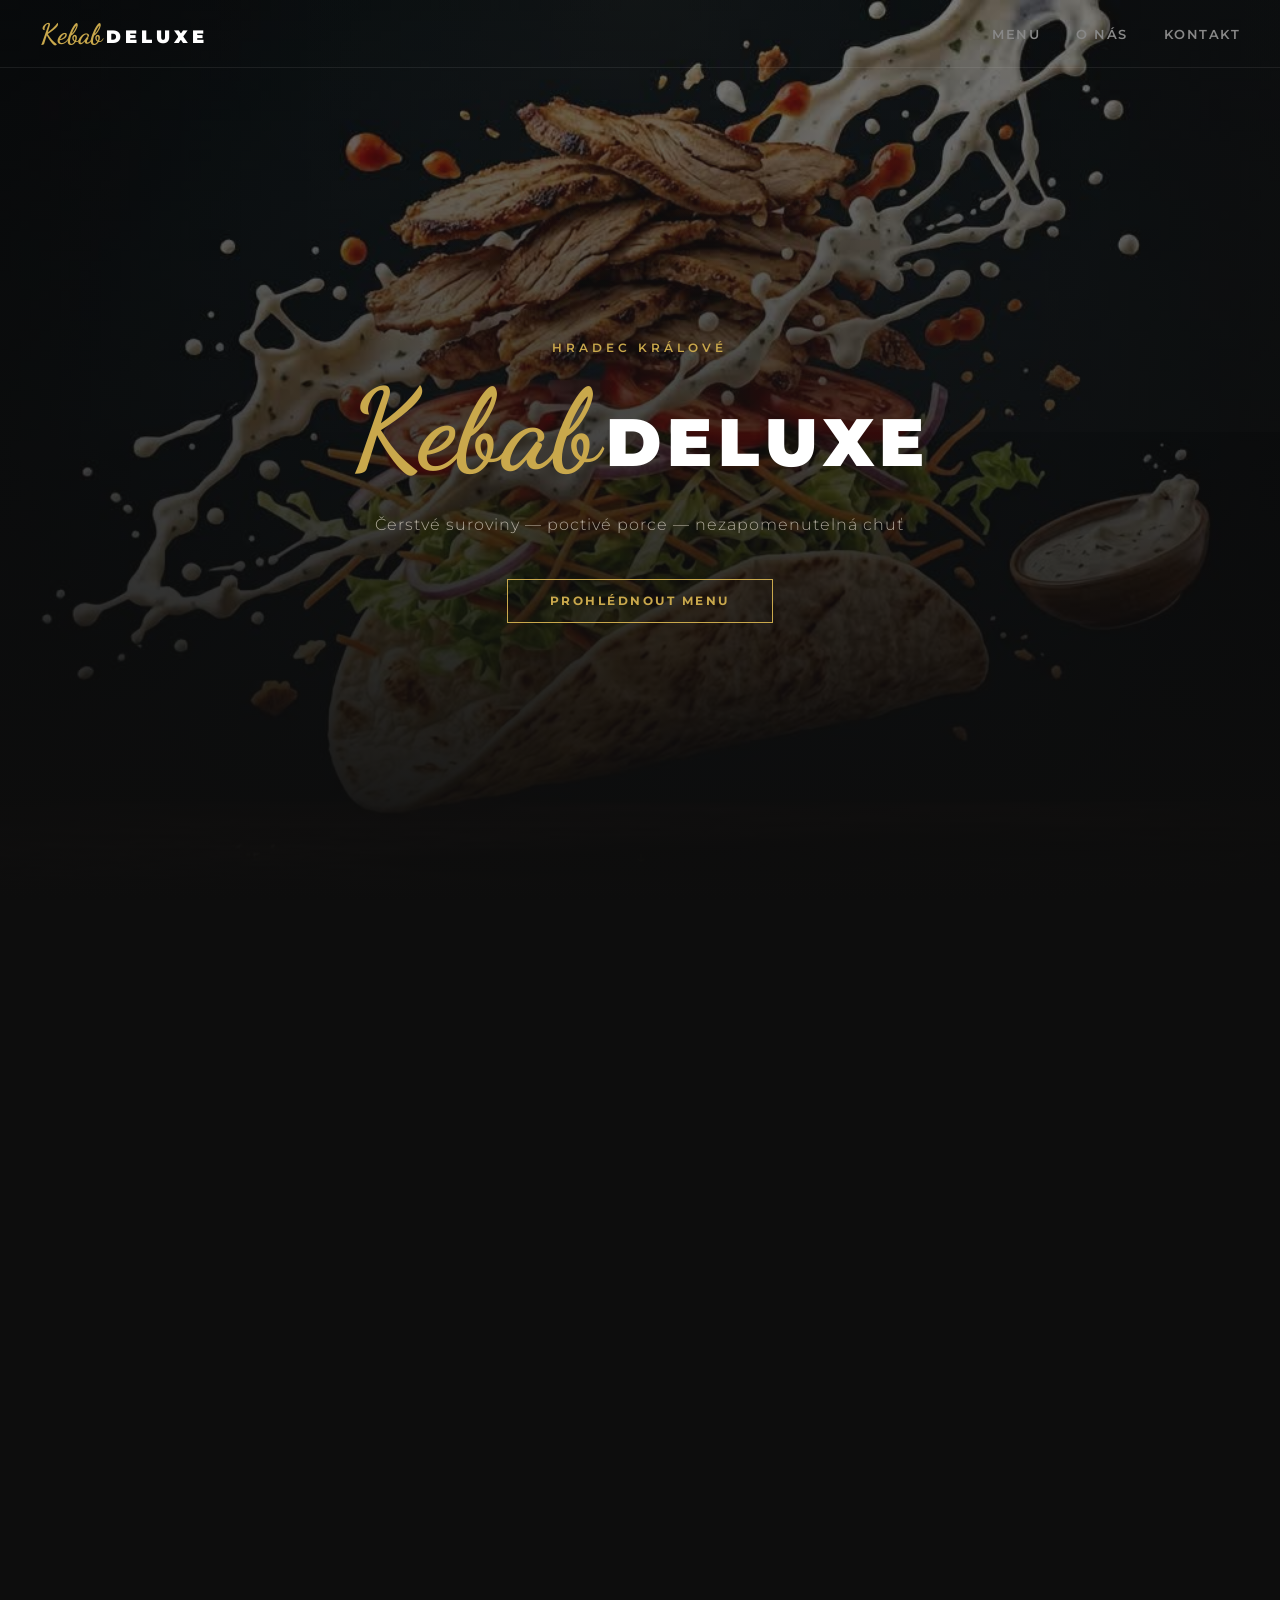
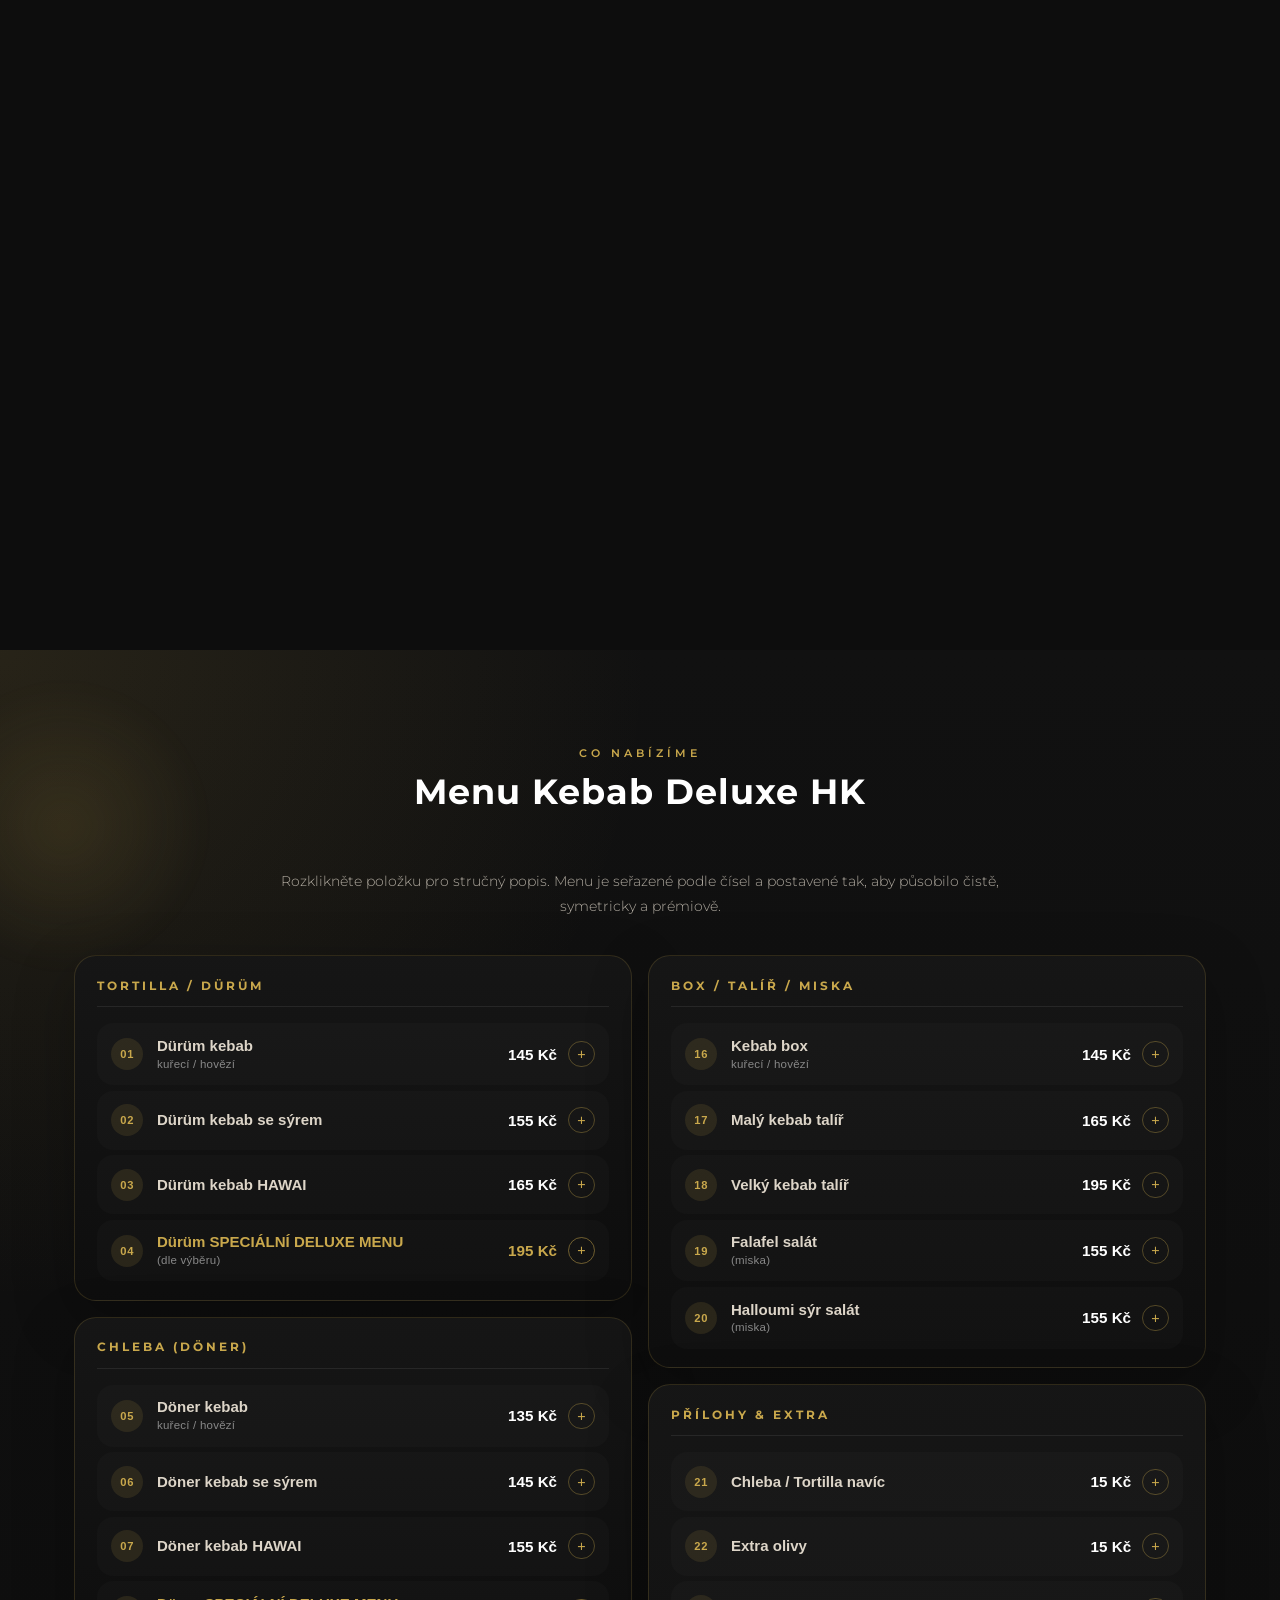
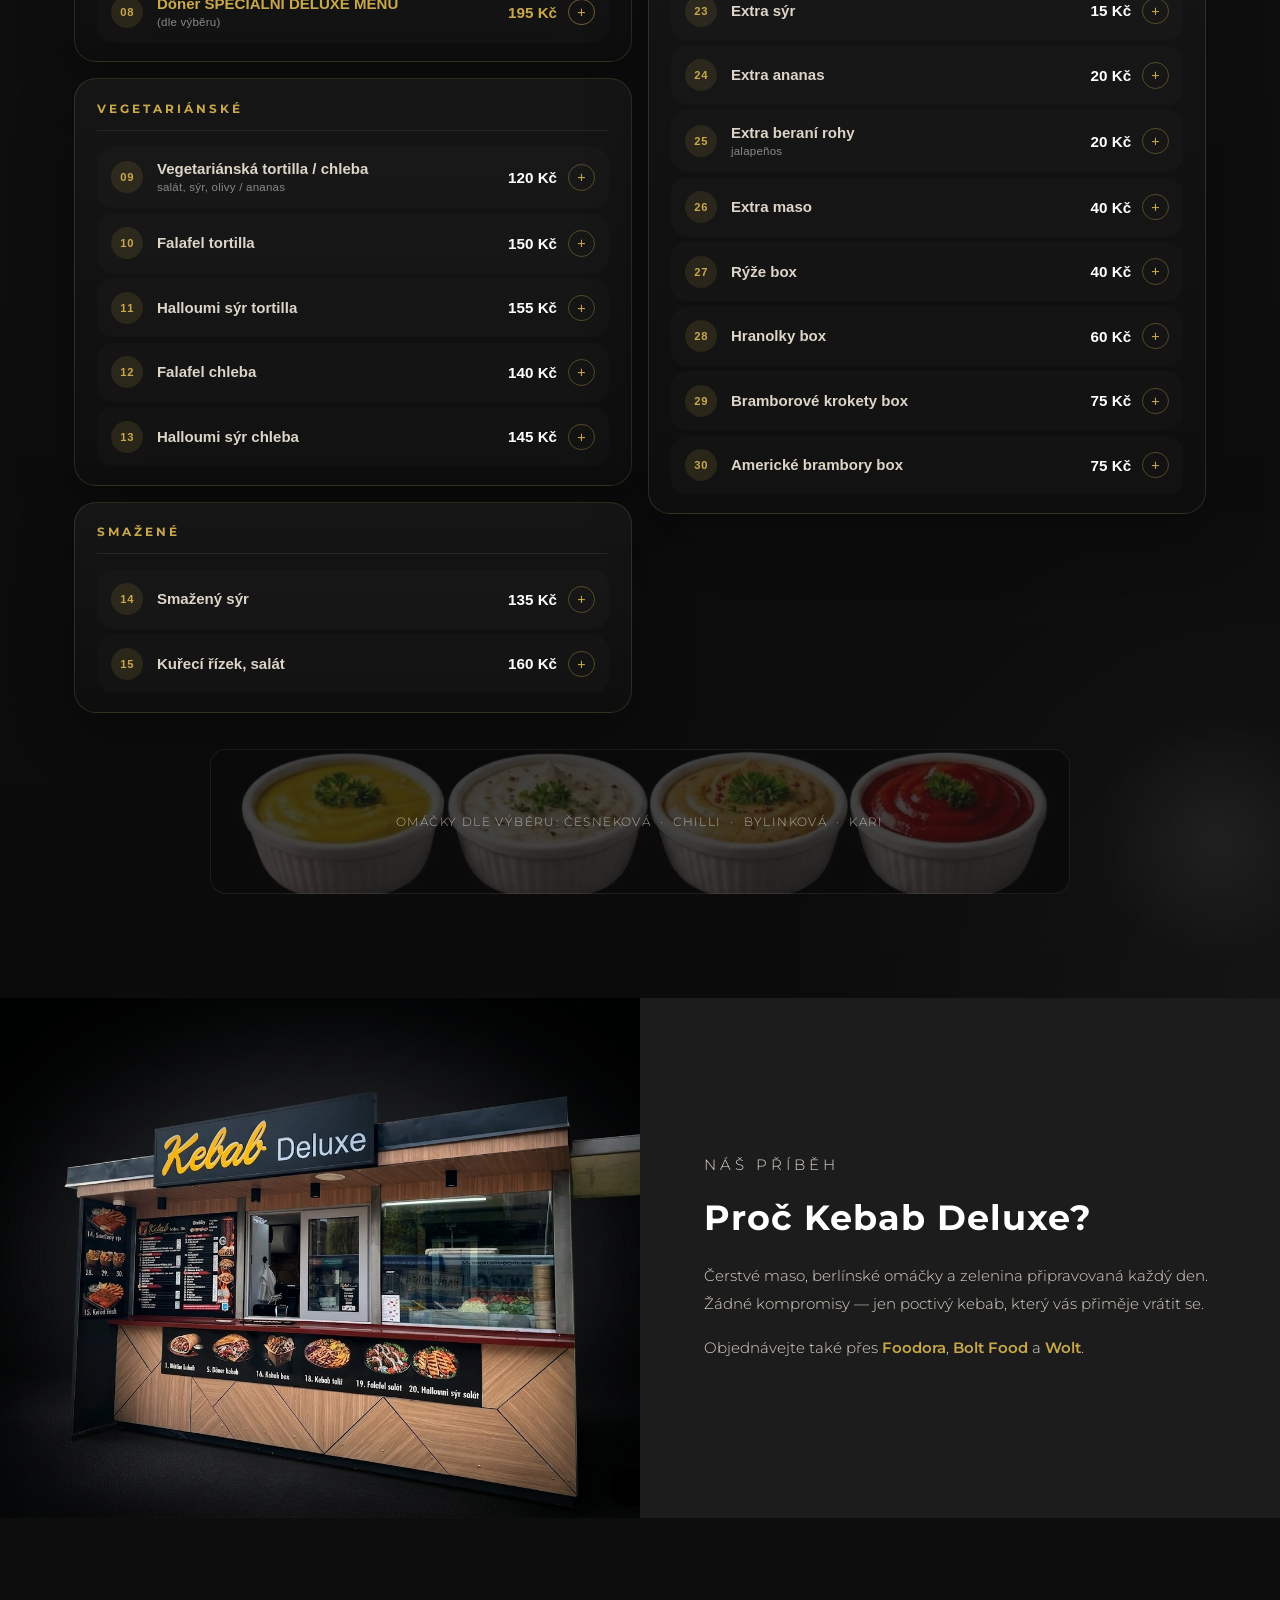
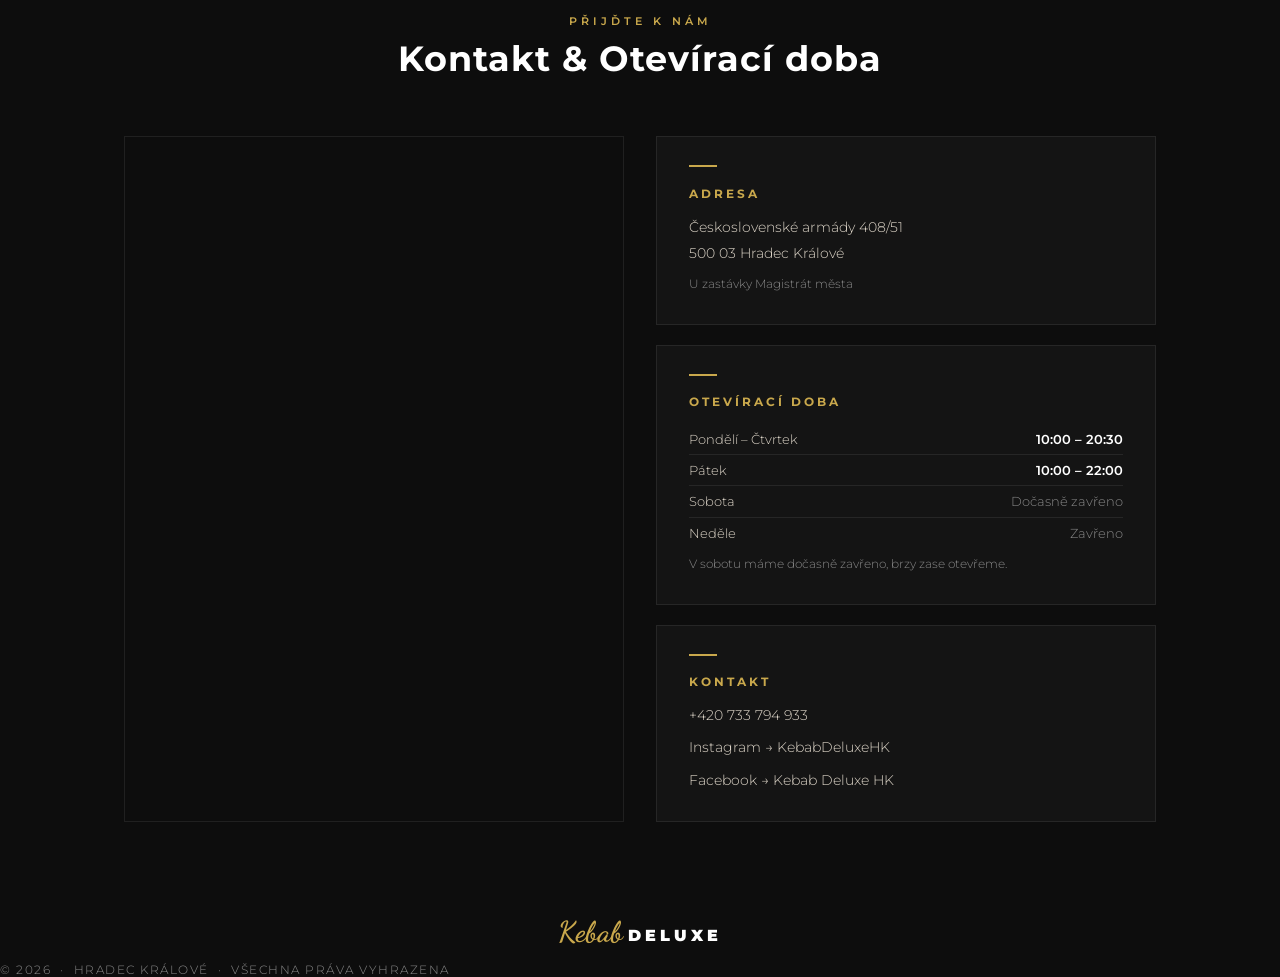
<file: index.html>
<!DOCTYPE html>
<html lang="cs">
<head>
  <meta charset="UTF-8" />
  <meta name="viewport" content="width=device-width, initial-scale=1.0" />
  <title>Kebab Deluxe | Hradec Králové</title>
  <meta name="description" content="Kebab Deluxe Hradec Králové – čerstvý dürüm, kebab box, falafel a další. Poctivé porce, kvalitní suroviny. Otevřeno Po–Čt 10–20:30, Pá 10–22:00." />
  <meta name="robots" content="index, follow" />
  <link rel="canonical" href="https://kebabdeluxe.cz/" />

  <!-- Open Graph -->
  <meta property="og:type" content="restaurant" />
  <meta property="og:title" content="Kebab Deluxe | Hradec Králové" />
  <meta property="og:description" content="Čerstvý dürüm, kebab box, falafel a další. Poctivé porce, kvalitní suroviny v centru Hradce Králové." />
  <meta property="og:url" content="https://kebabdeluxe.cz/" />
  <meta property="og:image" content="https://kebabdeluxe.cz/favicon.png" />
  <meta property="og:locale" content="cs_CZ" />
  <meta property="og:site_name" content="Kebab Deluxe HK" />

  <!-- Twitter Card -->
  <meta name="twitter:card" content="summary_large_image" />
  <meta name="twitter:title" content="Kebab Deluxe | Hradec Králové" />
  <meta name="twitter:description" content="Čerstvý dürüm, kebab box, falafel a další. Poctivé porce, kvalitní suroviny." />
  <meta name="twitter:image" content="https://kebabdeluxe.cz/favicon.png" />

  <!-- Favicon -->
  <link rel="icon" type="image/png" href="/favicon.png" />
  <link rel="apple-touch-icon" href="/favicon.png" />

  <!-- Structured Data -->
  <script type="application/ld+json">
  {
    "@context": "https://schema.org",
    "@type": "FastFoodRestaurant",
    "name": "Kebab Deluxe",
    "url": "https://kebabdeluxe.cz",
    "telephone": "+420733794933",
    "address": {
      "@type": "PostalAddress",
      "streetAddress": "Československé armády",
      "addressLocality": "Hradec Králové",
      "postalCode": "50003",
      "addressCountry": "CZ"
    },
    "geo": {
      "@type": "GeoCoordinates",
      "latitude": 50.2092,
      "longitude": 15.8328
    },
    "openingHoursSpecification": [
      {
        "@type": "OpeningHoursSpecification",
        "dayOfWeek": ["Monday","Tuesday","Wednesday","Thursday"],
        "opens": "10:00",
        "closes": "20:30"
      },
      {
        "@type": "OpeningHoursSpecification",
        "dayOfWeek": ["Friday"],
        "opens": "10:00",
        "closes": "22:00"
      }
    ],
    "servesCuisine": ["Kebab", "Middle Eastern", "Turkish"],
    "priceRange": "$$",
    "image": "https://kebabdeluxe.cz/frontalimg.webp"
  }
  </script>

  <link rel="preconnect" href="https://fonts.googleapis.com" />
  <link rel="preconnect" href="https://fonts.gstatic.com" crossorigin />
  <link href="https://fonts.googleapis.com/css2?family=Dancing+Script:wght@700&family=Montserrat:wght@300;400;600;700;900&display=swap" rel="stylesheet" />
  <link rel="stylesheet" href="kebabdlstyles.css" />
</head>
<body>

  <!-- hlavak -->
  <header>
    <a href="#" class="logo">
      <span class="logo-kebab">Kebab</span><span class="logo-deluxe">Deluxe</span>
    </a>
    <nav>
      <a href="#menu">Menu</a>
      <a href="#about">O nás</a>
      <a href="#info">Kontakt</a>
    </nav>
    <button class="hamburger" aria-label="Otevřít menu">
      <span></span><span></span><span></span>
    </button>
  </header>

  <div class="mobile-menu">
    <a href="#menu">Menu</a>
    <a href="#about">O nás</a>
    <a href="#info">Kontakt</a>
  </div>

  <!-- HERO -->
  <div id="hero-scroll-wrap">
    <section class="hero">
      <img class="hero-bg" id="hero-anim" src="animation_frames/ezgif-frame-001.jpg" alt="" fetchpriority="high">
      <div class="hero-content fade-in">
        <p class="hero-tagline">Hradec Králové</p>
        <h1>
          <span class="logo-kebab">Kebab</span>
          <span class="logo-deluxe hero-deluxe">Deluxe</span>
        </h1>
        <p class="hero-sub">Čerstvé suroviny &mdash; poctivé porce &mdash; nezapomenutelná chuť</p>
        <a href="#menu" class="btn">Prohlédnout menu</a>
      </div>
      <div class="hero-scroll-hint">&#8595;</div>
    </section>
  </div>

  <!-- MENU -->
  <section class="menu-section" id="menu">
    <div class="section-inner menu-shell">
      <p class="section-label">Co nabízíme</p>
      <h2>Menu Kebab Deluxe HK</h2>
      <p class="menu-intro">Rozklikněte položku pro stručný popis. Menu je seřazené podle čísel a postavené tak, aby působilo čistě, symetricky a prémiově.</p>

      <div class="menu-board">
        <div class="menu-column menu-column-left">

        <!-- 1 Tortilla / Dürüm -->
        <div class="menu-category fade-in">
          <h3>Tortilla / Dürüm</h3>
          <ul class="menu-list">
            <li class="menu-item">
              <button class="item-header" aria-expanded="false">
                <span class="item-number">01</span>
                <span class="dish-name">Dürüm kebab <small>kuřecí / hovězí</small></span>
                <span class="item-header-right">
                  <span class="dish-price">145 Kč</span>
                  <span class="item-arrow">+</span>
                </span>
              </button>
              <div class="item-body"><p class="item-desc">Klasický dürüm s čerstvou zeleninou, omáčkou dle výběru a pečlivě zabalenou porcí masa.</p></div>
            </li>
            <li class="menu-item">
              <button class="item-header" aria-expanded="false">
                <span class="item-number">02</span>
                <span class="dish-name">Dürüm kebab se sýrem</span>
                <span class="item-header-right">
                  <span class="dish-price">155 Kč</span>
                  <span class="item-arrow">+</span>
                </span>
              </button>
              <div class="item-body"><p class="item-desc">Dürüm doplněný o sýr pro jemnější, krémovější a výraznější chuť.</p></div>
            </li>
            <li class="menu-item">
              <button class="item-header" aria-expanded="false">
                <span class="item-number">03</span>
                <span class="dish-name">Dürüm kebab HAWAI</span>
                <span class="item-header-right">
                  <span class="dish-price">165 Kč</span>
                  <span class="item-arrow">+</span>
                </span>
              </button>
              <div class="item-body"><p class="item-desc">Dürüm s ananasem, který dává slanému masu lehce sladký a svěží kontrast.</p></div>
            </li>
            <li class="menu-item dish-special">
              <button class="item-header" aria-expanded="false">
                <span class="item-number">04</span>
                <span class="dish-name">Dürüm SPECIÁLNÍ DELUXE MENU <small>(dle výběru)</small></span>
                <span class="item-header-right">
                  <span class="dish-price">195 Kč</span>
                  <span class="item-arrow">+</span>
                </span>
              </button>
              <div class="item-body"><p class="item-desc">Extra porce masa, prémiové ingredience, hranolky a nápoj podle nabídky.</p></div>
            </li>
          </ul>
        </div>

        <!-- 2 Döner -->
        <div class="menu-category fade-in">
          <h3>Chleba (Döner)</h3>
          <ul class="menu-list">
            <li class="menu-item">
              <button class="item-header" aria-expanded="false">
                <span class="item-number">05</span>
                <span class="dish-name">Döner kebab <small>kuřecí / hovězí</small></span>
                <span class="item-header-right">
                  <span class="dish-price">135 Kč</span>
                  <span class="item-arrow">+</span>
                </span>
              </button>
              <div class="item-body"><p class="item-desc">Kebab v chlebu se zeleninou a omáčkou dle výběru.</p></div>
            </li>
            <li class="menu-item">
              <button class="item-header" aria-expanded="false">
                <span class="item-number">06</span>
                <span class="dish-name">Döner kebab se sýrem</span>
                <span class="item-header-right">
                  <span class="dish-price">145 Kč</span>
                  <span class="item-arrow">+</span>
                </span>
              </button>
              <div class="item-body"><p class="item-desc">Döner doplněný o sýr, který zvýrazní chuť a dodá větší plnost.</p></div>
            </li>
            <li class="menu-item">
              <button class="item-header" aria-expanded="false">
                <span class="item-number">07</span>
                <span class="dish-name">Döner kebab HAWAI</span>
                <span class="item-header-right">
                  <span class="dish-price">155 Kč</span>
                  <span class="item-arrow">+</span>
                </span>
              </button>
              <div class="item-body"><p class="item-desc">Döner s ananasem pro lehce sladkou, vyváženou chuť.</p></div>
            </li>
            <li class="menu-item dish-special">
              <button class="item-header" aria-expanded="false">
                <span class="item-number">08</span>
                <span class="dish-name">Döner SPECIÁLNÍ DELUXE MENU <small>(dle výběru)</small></span>
                <span class="item-header-right">
                  <span class="dish-price">195 Kč</span>
                  <span class="item-arrow">+</span>
                </span>
              </button>
              <div class="item-body"><p class="item-desc">Extra porce masa, prémiové ingredience, hranolky a nápoj podle nabídky.</p></div>
            </li>
          </ul>
        </div>

        <!-- 3 Vegetariánské -->
        <div class="menu-category fade-in">
          <h3>Vegetariánské</h3>
          <ul class="menu-list">
            <li class="menu-item">
              <button class="item-header" aria-expanded="false">
                <span class="item-number">09</span>
                <span class="dish-name">Vegetariánská tortilla / chleba <small>salát, sýr, olivy / ananas</small></span>
                <span class="item-header-right">
                  <span class="dish-price">120 Kč</span>
                  <span class="item-arrow">+</span>
                </span>
              </button>
              <div class="item-body"><p class="item-desc">Bezmasá varianta se salátem, sýrem a doplněním oliv nebo ananasu.</p></div>
            </li>
            <li class="menu-item">
              <button class="item-header" aria-expanded="false">
                <span class="item-number">10</span>
                <span class="dish-name">Falafel tortilla</span>
                <span class="item-header-right">
                  <span class="dish-price">150 Kč</span>
                  <span class="item-arrow">+</span>
                </span>
              </button>
              <div class="item-body"><p class="item-desc">Falafel v tortille s čerstvou zeleninou a vyváženou kořeněnou chutí.</p></div>
            </li>
            <li class="menu-item">
              <button class="item-header" aria-expanded="false">
                <span class="item-number">11</span>
                <span class="dish-name">Halloumi sýr tortilla</span>
                <span class="item-header-right">
                  <span class="dish-price">155 Kč</span>
                  <span class="item-arrow">+</span>
                </span>
              </button>
              <div class="item-body"><p class="item-desc">Halloumi tortilla s grilovaným sýrem a svěží zeleninou.</p></div>
            </li>
            <li class="menu-item">
              <button class="item-header" aria-expanded="false">
                <span class="item-number">12</span>
                <span class="dish-name">Falafel chleba</span>
                <span class="item-header-right">
                  <span class="dish-price">140 Kč</span>
                  <span class="item-arrow">+</span>
                </span>
              </button>
              <div class="item-body"><p class="item-desc">Falafel v chlebu jako sytější vegetariánská volba.</p></div>
            </li>
            <li class="menu-item">
              <button class="item-header" aria-expanded="false">
                <span class="item-number">13</span>
                <span class="dish-name">Halloumi sýr chleba</span>
                <span class="item-header-right">
                  <span class="dish-price">145 Kč</span>
                  <span class="item-arrow">+</span>
                </span>
              </button>
              <div class="item-body"><p class="item-desc">Halloumi v chlebu s grilovaným sýrem a čerstvou zeleninou.</p></div>
            </li>
          </ul>
        </div>

        <!-- 4 Smažené -->
        <div class="menu-category fade-in">
          <h3>Smažené</h3>
          <ul class="menu-list">
            <li class="menu-item">
              <button class="item-header" aria-expanded="false">
                <span class="item-number">14</span>
                <span class="dish-name">Smažený sýr</span>
                <span class="item-header-right"><span class="dish-price">135 Kč</span><span class="item-arrow">+</span></span>
              </button>
              <div class="item-body"><p class="item-desc">S hranolkami 135 Kč<br />S bramborovými kroketami 145 Kč<br />S americkými bramborami 145 Kč</p></div>
            </li>
            <li class="menu-item">
              <button class="item-header" aria-expanded="false">
                <span class="item-number">15</span>
                <span class="dish-name">Kuřecí řízek, salát</span>
                <span class="item-header-right"><span class="dish-price">160 Kč</span><span class="item-arrow">+</span></span>
              </button>
              <div class="item-body"><p class="item-desc">S hranolkami 160 Kč<br />S bramborovými kroketami 170 Kč<br />S americkými bramborami 170 Kč</p></div>
            </li>
          </ul>
        </div>

        </div>

        <div class="menu-column menu-column-right">

        <!-- 5 Box / Talíř / Miska -->
        <div class="menu-category fade-in">
          <h3>Box / Talíř / Miska</h3>
          <ul class="menu-list">
            <li class="menu-item">
              <button class="item-header" aria-expanded="false">
                <span class="item-number">16</span>
                <span class="dish-name">Kebab box <small>kuřecí / hovězí</small></span>
                <span class="item-header-right">
                  <span class="dish-price">145 Kč</span>
                  <span class="item-arrow">+</span>
                </span>
              </button>
              <div class="item-body"><p class="item-desc">Kebab maso v praktickém boxu s omáčkou dle výběru.</p></div>
            </li>
            <li class="menu-item">
              <button class="item-header" aria-expanded="false">
                <span class="item-number">17</span>
                <span class="dish-name">Malý kebab talíř</span>
                <span class="item-header-right">
                  <span class="dish-price">165 Kč</span>
                  <span class="item-arrow">+</span>
                </span>
              </button>
              <div class="item-body"><p class="item-desc">S hranolkami 165 Kč<br />S bramborovými kroketami 175 Kč<br />S americkými bramborami 175 Kč<br />S rýží 165 Kč</p></div>
            </li>
            <li class="menu-item">
              <button class="item-header" aria-expanded="false">
                <span class="item-number">18</span>
                <span class="dish-name">Velký kebab talíř</span>
                <span class="item-header-right">
                  <span class="dish-price">195 Kč</span>
                  <span class="item-arrow">+</span>
                </span>
              </button>
              <div class="item-body"><p class="item-desc">S hranolkami 195 Kč<br />S bramborovými kroketami 205 Kč<br />S americkými bramborami 205 Kč<br />S rýží 195 Kč</p></div>
            </li>
            <li class="menu-item">
              <button class="item-header" aria-expanded="false">
                <span class="item-number">19</span>
                <span class="dish-name">Falafel salát <small>(miska)</small></span>
                <span class="item-header-right">
                  <span class="dish-price">155 Kč</span>
                  <span class="item-arrow">+</span>
                </span>
              </button>
              <div class="item-body"><p class="item-desc">Falafel na čerstvém salátu v praktické misce.</p></div>
            </li>
            <li class="menu-item">
              <button class="item-header" aria-expanded="false">
                <span class="item-number">20</span>
                <span class="dish-name">Halloumi sýr salát <small>(miska)</small></span>
                <span class="item-header-right">
                  <span class="dish-price">155 Kč</span>
                  <span class="item-arrow">+</span>
                </span>
              </button>
              <div class="item-body"><p class="item-desc">Halloumi sýr na čerstvém salátu v lehké misce.</p></div>
            </li>
          </ul>
        </div>

        <!-- 6 Přílohy & Extra -->
        <div class="menu-category fade-in">
          <h3>Přílohy &amp; Extra</h3>
          <ul class="menu-list">
            <li class="menu-item">
              <button class="item-header" aria-expanded="false">
                <span class="item-number">21</span>
                <span class="dish-name">Chleba / Tortilla navíc</span>
                <span class="item-header-right"><span class="dish-price">15 Kč</span><span class="item-arrow">+</span></span>
              </button>
              <div class="item-body"><p class="item-desc">Jedna porce chleba nebo tortilly navíc.</p></div>
            </li>
            <li class="menu-item">
              <button class="item-header" aria-expanded="false">
                <span class="item-number">22</span>
                <span class="dish-name">Extra olivy</span>
                <span class="item-header-right"><span class="dish-price">15 Kč</span><span class="item-arrow">+</span></span>
              </button>
              <div class="item-body"><p class="item-desc">Marinované olivy jako malý doplněk k jídlu.</p></div>
            </li>
            <li class="menu-item">
              <button class="item-header" aria-expanded="false">
                <span class="item-number">23</span>
                <span class="dish-name">Extra sýr</span>
                <span class="item-header-right"><span class="dish-price">15 Kč</span><span class="item-arrow">+</span></span>
              </button>
              <div class="item-body"><p class="item-desc">Extra porce sýra pro plnější chuť.</p></div>
            </li>
            <li class="menu-item">
              <button class="item-header" aria-expanded="false">
                <span class="item-number">24</span>
                <span class="dish-name">Extra ananas</span>
                <span class="item-header-right"><span class="dish-price">20 Kč</span><span class="item-arrow">+</span></span>
              </button>
              <div class="item-body"><p class="item-desc">Sladký ananas jako doplněk ke slanému menu.</p></div>
            </li>
            <li class="menu-item">
              <button class="item-header" aria-expanded="false">
                <span class="item-number">25</span>
                <span class="dish-name">Extra beraní rohy <small>jalapeños</small></span>
                <span class="item-header-right"><span class="dish-price">20 Kč</span><span class="item-arrow">+</span></span>
              </button>
              <div class="item-body"><p class="item-desc">Jemně pálivé jalapeños pro výraznější chuť.</p></div>
            </li>
            <li class="menu-item">
              <button class="item-header" aria-expanded="false">
                <span class="item-number">26</span>
                <span class="dish-name">Extra maso</span>
                <span class="item-header-right"><span class="dish-price">40 Kč</span><span class="item-arrow">+</span></span>
              </button>
              <div class="item-body"><p class="item-desc">Extra porce masa ke každému menu.</p></div>
            </li>
            <li class="menu-item">
              <button class="item-header" aria-expanded="false">
                <span class="item-number">27</span>
                <span class="dish-name">Rýže box</span>
                <span class="item-header-right"><span class="dish-price">40 Kč</span><span class="item-arrow">+</span></span>
              </button>
              <div class="item-body"><p class="item-desc">Samostatná box porce rýže.</p></div>
            </li>
            <li class="menu-item">
              <button class="item-header" aria-expanded="false">
                <span class="item-number">28</span>
                <span class="dish-name">Hranolky box</span>
                <span class="item-header-right"><span class="dish-price">60 Kč</span><span class="item-arrow">+</span></span>
              </button>
              <div class="item-body"><p class="item-desc">Samostatná box porce hranolků.</p></div>
            </li>
            <li class="menu-item">
              <button class="item-header" aria-expanded="false">
                <span class="item-number">29</span>
                <span class="dish-name">Bramborové krokety box</span>
                <span class="item-header-right"><span class="dish-price">75 Kč</span><span class="item-arrow">+</span></span>
              </button>
              <div class="item-body"><p class="item-desc">Samostatná box porce bramborových kroket.</p></div>
            </li>
            <li class="menu-item">
              <button class="item-header" aria-expanded="false">
                <span class="item-number">30</span>
                <span class="dish-name">Americké brambory box</span>
                <span class="item-header-right"><span class="dish-price">75 Kč</span><span class="item-arrow">+</span></span>
              </button>
              <div class="item-body"><p class="item-desc">Samostatná box porce amerických brambor.</p></div>
            </li>
          </ul>
        </div>

        </div>

      </div>

      <p class="menu-note">Omáčky dle výběru: česneková &nbsp;·&nbsp; chilli &nbsp;·&nbsp; bylinková &nbsp;·&nbsp; kari</p>
    </div>
  </section>  <!-- ABOUT -->
  <section class="about-section" id="about">
    <div class="about-img" style="background-image: url('zks1.png')"></div>
    <div class="about-text">
      <div class="fade-in">
        <p class="section-label">Náš příběh</p>
        <h2>Proč Kebab Deluxe?</h2>
        <p>Čerstvé maso, berlínské omáčky a zelenina připravovaná každý den. Žádné kompromisy &mdash; jen poctivý kebab, který vás přiměje vrátit se.</p>
        <p>Objednávejte také přes <strong>Foodora</strong>, <strong>Bolt Food</strong> a <strong>Wolt</strong>.</p>
      </div>
    </div>
  </section>

  <!-- INFO -->
  <section class="info-section" id="info">
    <div class="section-inner">
      <p class="section-label">Přijďte k nám</p>
      <h2>Kontakt &amp; Otevírací doba</h2>

      <div class="info-layout">

        <div class="info-map fade-in">
          <a class="map-link" href="https://www.google.com/maps/place/Kebab+Deluxe/@50.2119739,15.8367535,197m/data=!3m2!1e3!4b1!4m6!3m5!1s0x470c2b396b78fed7:0x8dfed80ba43f910a!8m2!3d50.2119739!4d15.8367535!16s%2Fg%2F11nhpmmkfv?entry=ttu&g_ep=EgoyMDI2MDUwMi4wIKXMDSoASAFQAw%3D%3D" target="_blank" rel="noopener noreferrer">
            <iframe
              src="https://maps.google.com/maps?q=Kebab+Deluxe+Hradec+Kralove&output=embed&z=18"
              title="Poloha Kebab Deluxe"
              loading="lazy">
            </iframe>
          </a>
        </div>

        <div class="info-boxes">

          <div class="info-box fade-in">
            <div class="info-icon-line"></div>
            <h3>Adresa</h3>
            <p>Československé armády 408/51<br />500 03 Hradec Králové</p>
            <p class="info-note">U zastávky Magistrát města</p>
          </div>

          <div class="info-box fade-in">
            <div class="info-icon-line"></div>
            <h3>Otevírací doba</h3>
            <div class="hours-list">
              <div class="hours-row">
                <span class="hours-day">Pondělí &ndash; Čtvrtek</span>
                <span class="hours-time">10:00 &ndash; 20:30</span>
              </div>
              <div class="hours-row">
                <span class="hours-day">Pátek</span>
                <span class="hours-time">10:00 &ndash; 22:00</span>
              </div>
              <div class="hours-row">
                <span class="hours-day">Sobota</span>
                <span class="hours-time closed">Dočasně zavřeno</span>
              </div>
              <div class="hours-row">
                <span class="hours-day">Neděle</span>
                <span class="hours-time closed">Zavřeno</span>
              </div>
            </div>
            <p class="info-note">V sobotu máme dočasně zavřeno, brzy zase otevřeme.</p>
          </div>

          <div class="info-box fade-in">
            <div class="info-icon-line"></div>
            <h3>Kontakt</h3>
            <p><a href="tel:+420733794933" class="phone-copy" data-phone="+420733794933">+420 733 794 933</a></p>
            <p><a href="https://www.instagram.com/kebabdeluxehk/" target="_blank" rel="noopener noreferrer">Instagram &rarr; KebabDeluxeHK</a></p>
            <p><a href="https://www.facebook.com/people/Kebab-Deluxe-HK/61586851182738/" target="_blank" rel="noopener noreferrer">Facebook &rarr; Kebab Deluxe HK</a></p>
          </div>

        </div>
      </div>
    </div>
  </section>

  <!-- FOOTER -->
  <footer>
    <p class="footer-logo">
      <span class="logo-kebab">Kebab</span><span class="logo-deluxe footer-deluxe">Deluxe</span>
    </p>
    <p class="footer-sub">&copy; 2026 &nbsp;&middot;&nbsp; Hradec Králové &nbsp;&middot;&nbsp; Všechna práva vyhrazena</p>
  </footer>

  <script src="kebabdl.js"></script>
</body>
</html>
</file>
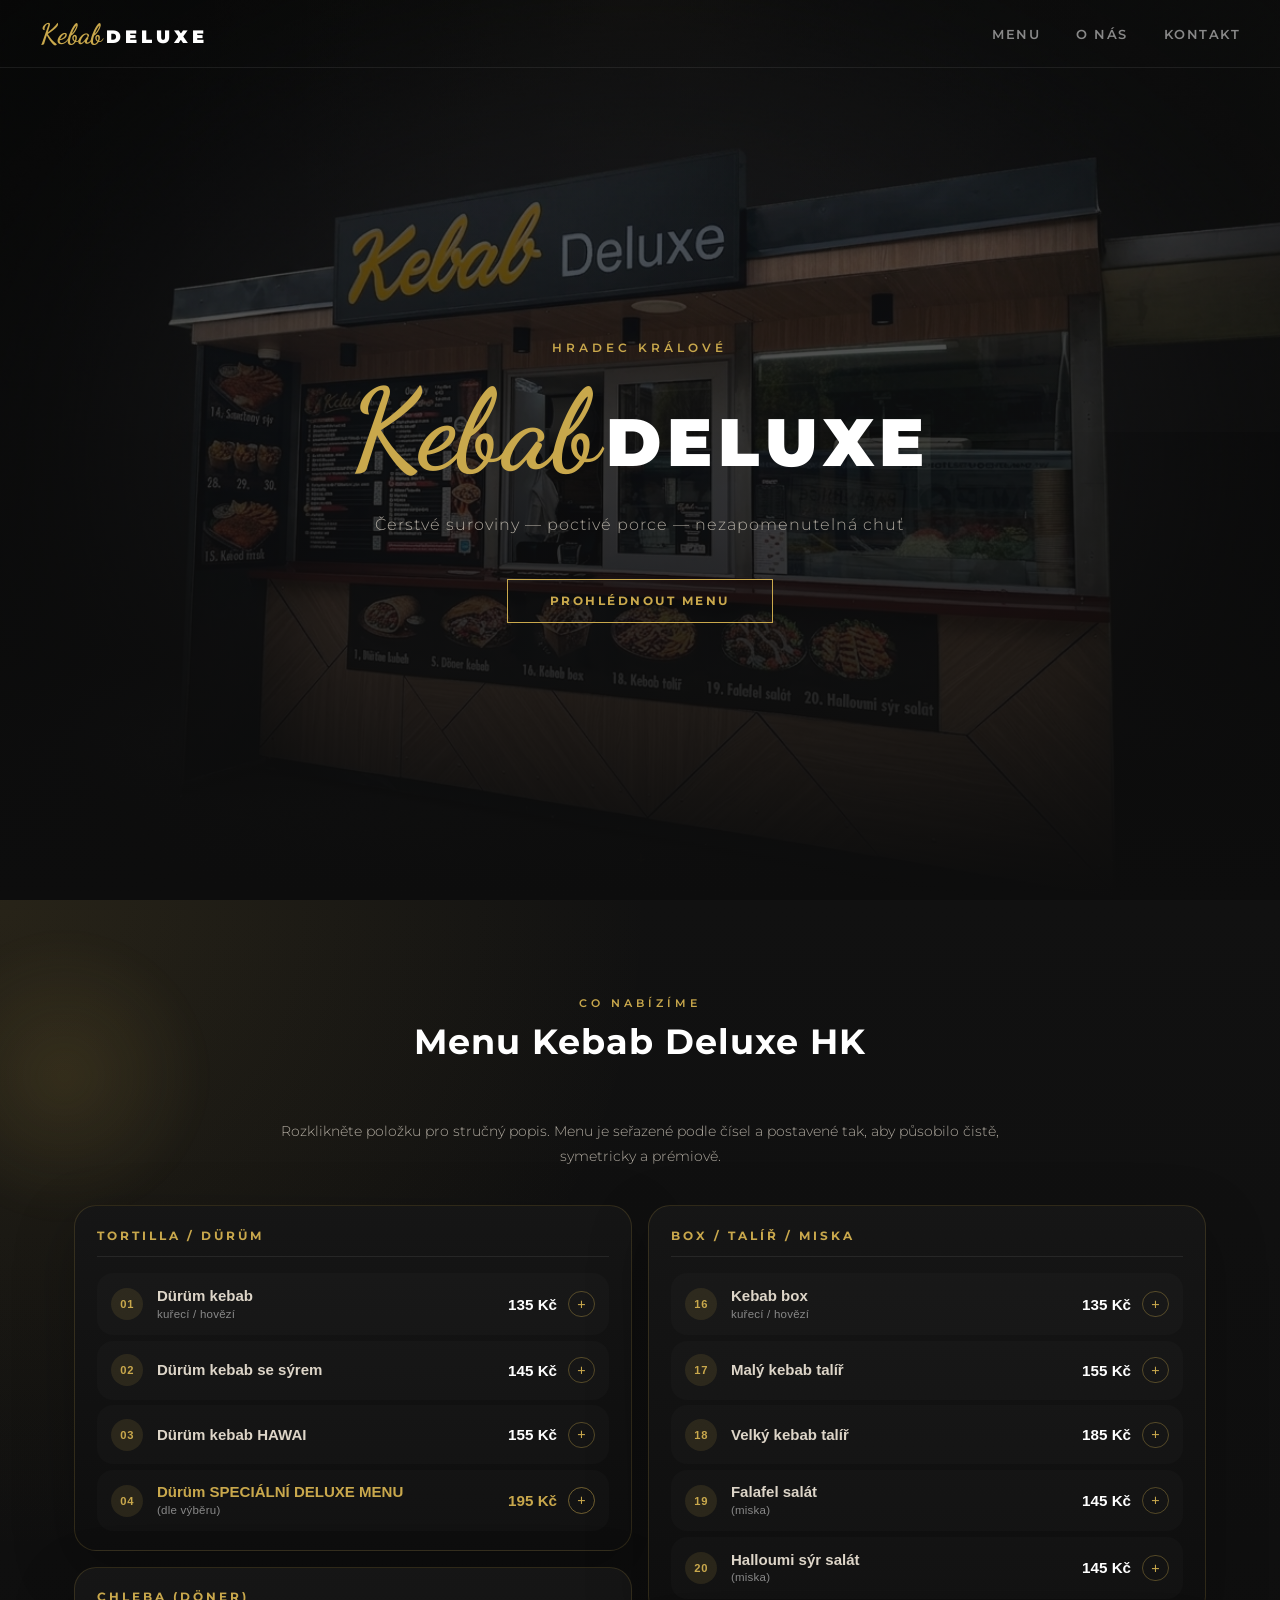
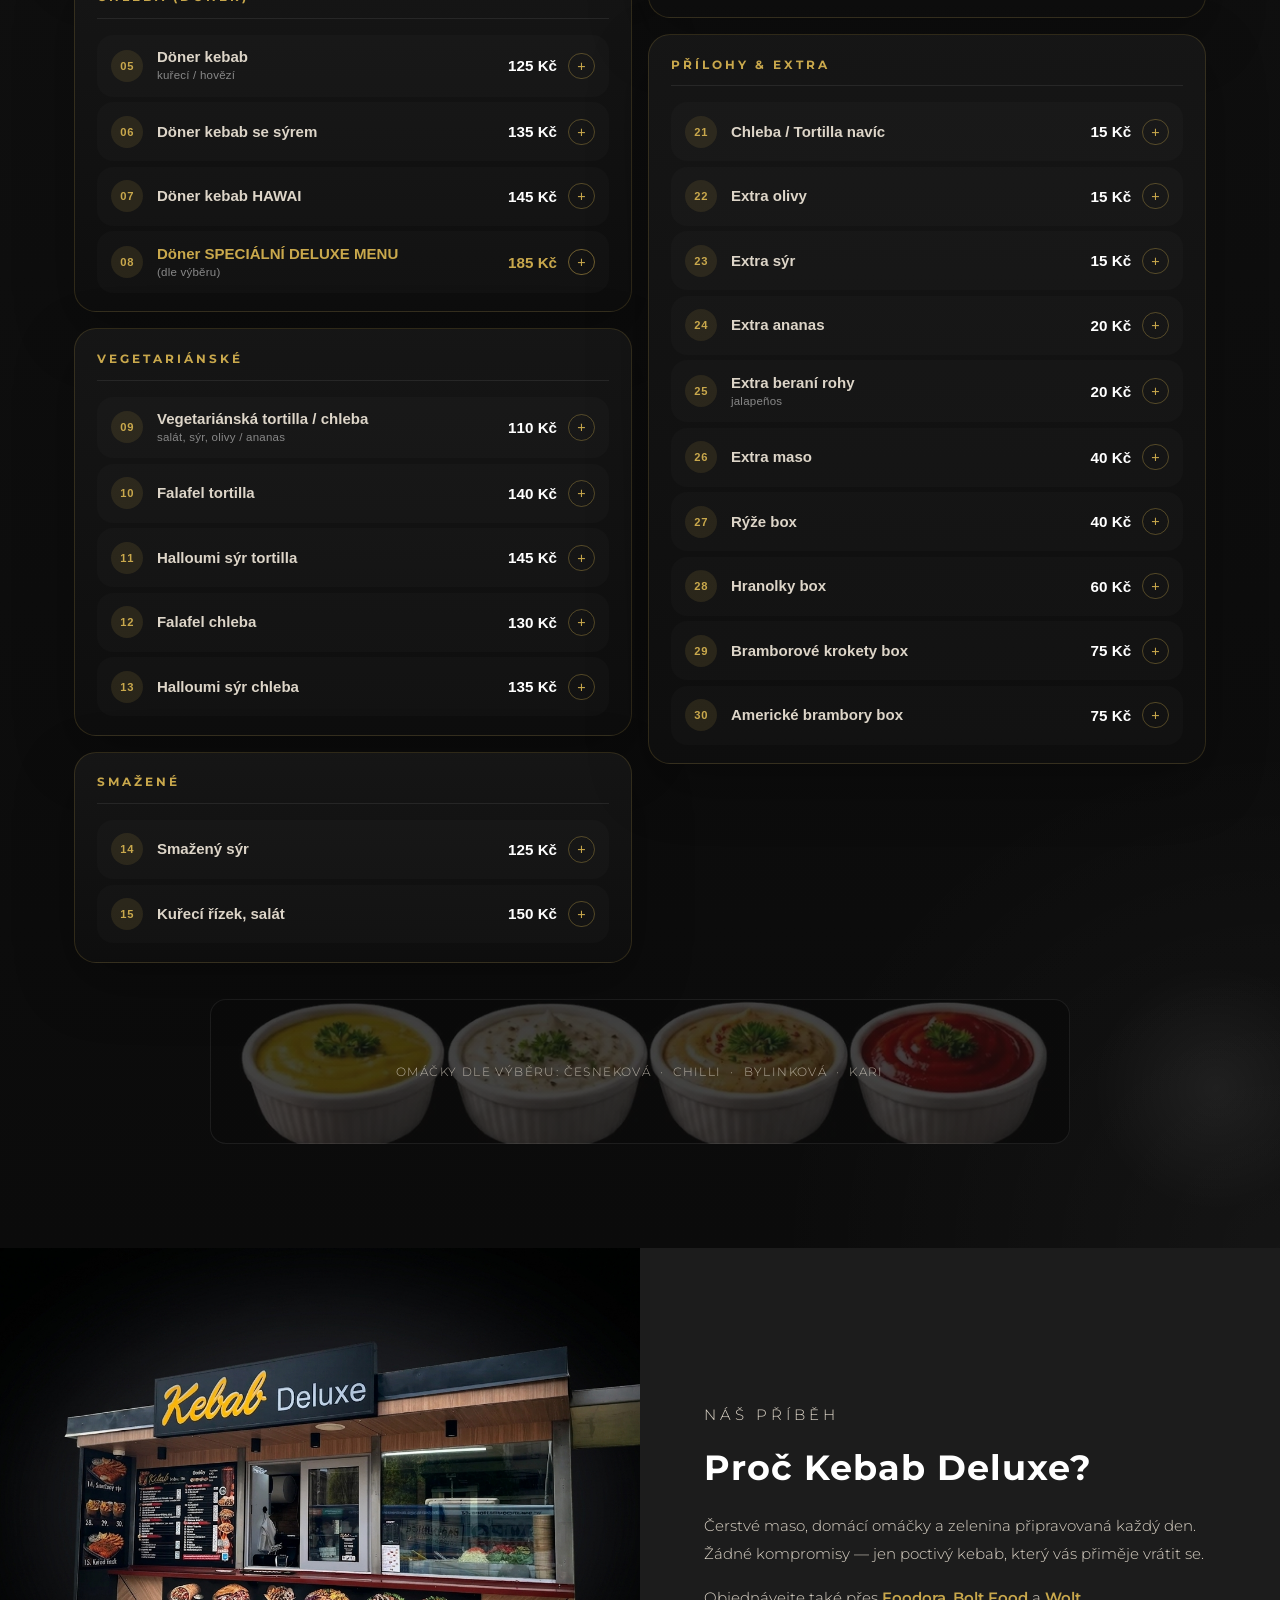
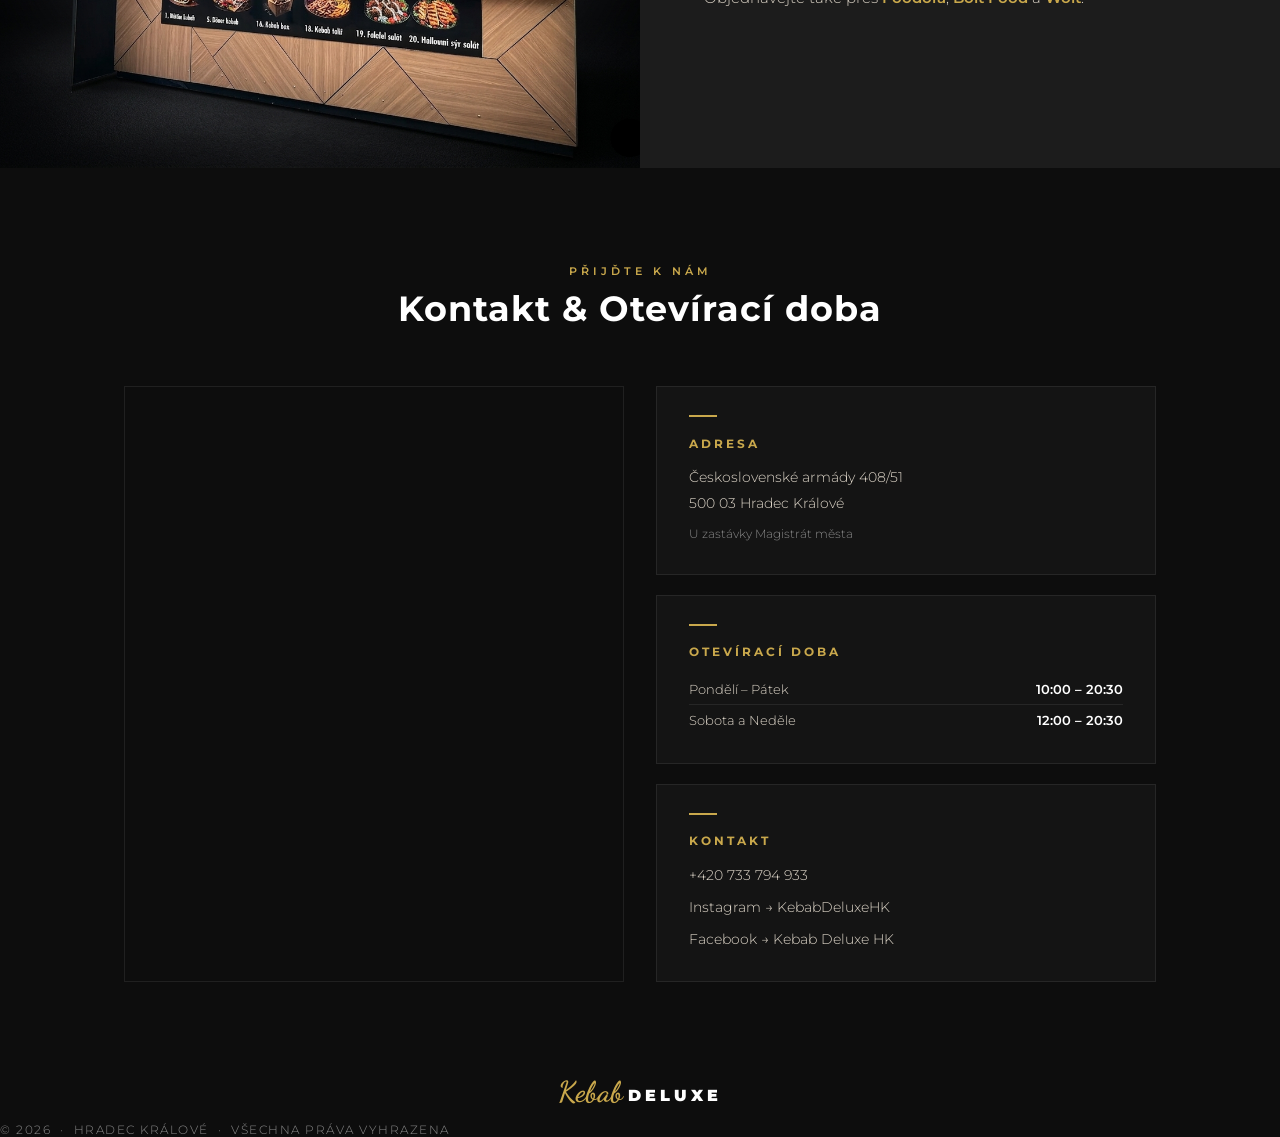
<file: kebabdl.html>
<!DOCTYPE html>
<html lang="cs">
<head>
  <meta charset="UTF-8" />
  <meta name="viewport" content="width=device-width, initial-scale=1.0" />
  <title>Kebab Deluxe | Hradec Králové</title>
  <link rel="preconnect" href="https://fonts.googleapis.com" />
  <link rel="preconnect" href="https://fonts.gstatic.com" crossorigin />
  <link href="https://fonts.googleapis.com/css2?family=Dancing+Script:wght@700&family=Montserrat:wght@300;400;600;700;900&display=swap" rel="stylesheet" />
  <link rel="stylesheet" href="kebabdlstyles.css" />
</head>
<body>

  <!-- HEADER -->
  <header>
    <a href="#" class="logo">
      <span class="logo-kebab">Kebab</span><span class="logo-deluxe">Deluxe</span>
    </a>
    <nav>
      <a href="#menu">Menu</a>
      <a href="#about">O nás</a>
      <a href="#info">Kontakt</a>
    </nav>
    <button class="hamburger" aria-label="Otevřít menu">
      <span></span><span></span><span></span>
    </button>
  </header>

  <div class="mobile-menu">
    <a href="#menu">Menu</a>
    <a href="#about">O nás</a>
    <a href="#info">Kontakt</a>
  </div>

  <!-- HERO -->
  <section class="hero">
    <img class="hero-bg" src="zks1.png" alt="" fetchpriority="high">
    <div class="hero-content fade-in">
      <p class="hero-tagline">Hradec Králové</p>
      <h1>
        <span class="logo-kebab">Kebab</span>
        <span class="logo-deluxe hero-deluxe">Deluxe</span>
      </h1>
      <p class="hero-sub">Čerstvé suroviny &mdash; poctivé porce &mdash; nezapomenutelná chuť</p>
      <a href="#menu" class="btn">Prohlédnout menu</a>
    </div>
    <div class="hero-scroll-hint">&#8595;</div>
  </section>

  <!-- MENU -->
  <section class="menu-section" id="menu">
    <div class="section-inner menu-shell">
      <p class="section-label">Co nabízíme</p>
      <h2>Menu Kebab Deluxe HK</h2>
      <p class="menu-intro">Rozklikněte položku pro stručný popis. Menu je seřazené podle čísel a postavené tak, aby působilo čistě, symetricky a prémiově.</p>

      <div class="menu-board">
        <div class="menu-column menu-column-left">

        <!-- 1 Tortilla / Dürüm -->
        <div class="menu-category fade-in">
          <h3>Tortilla / Dürüm</h3>
          <ul class="menu-list">
            <li class="menu-item">
              <button class="item-header" aria-expanded="false">
                <span class="item-number">01</span>
                <span class="dish-name">Dürüm kebab <small>kuřecí / hovězí</small></span>
                <span class="item-header-right">
                  <span class="dish-price">135 Kč</span>
                  <span class="item-arrow">+</span>
                </span>
              </button>
              <div class="item-body"><p class="item-desc">Klasický dürüm s čerstvou zeleninou, omáčkou dle výběru a pečlivě zabalenou porcí masa.</p></div>
            </li>
            <li class="menu-item">
              <button class="item-header" aria-expanded="false">
                <span class="item-number">02</span>
                <span class="dish-name">Dürüm kebab se sýrem</span>
                <span class="item-header-right">
                  <span class="dish-price">145 Kč</span>
                  <span class="item-arrow">+</span>
                </span>
              </button>
              <div class="item-body"><p class="item-desc">Dürüm doplněný o sýr pro jemnější, krémovější a výraznější chuť.</p></div>
            </li>
            <li class="menu-item">
              <button class="item-header" aria-expanded="false">
                <span class="item-number">03</span>
                <span class="dish-name">Dürüm kebab HAWAI</span>
                <span class="item-header-right">
                  <span class="dish-price">155 Kč</span>
                  <span class="item-arrow">+</span>
                </span>
              </button>
              <div class="item-body"><p class="item-desc">Dürüm s ananasem, který dává slanému masu lehce sladký a svěží kontrast.</p></div>
            </li>
            <li class="menu-item dish-special">
              <button class="item-header" aria-expanded="false">
                <span class="item-number">04</span>
                <span class="dish-name">Dürüm SPECIÁLNÍ DELUXE MENU <small>(dle výběru)</small></span>
                <span class="item-header-right">
                  <span class="dish-price">195 Kč</span>
                  <span class="item-arrow">+</span>
                </span>
              </button>
              <div class="item-body"><p class="item-desc">Extra porce masa, prémiové ingredience, hranolky a nápoj podle nabídky.</p></div>
            </li>
          </ul>
        </div>

        <!-- 2 Döner -->
        <div class="menu-category fade-in">
          <h3>Chleba (Döner)</h3>
          <ul class="menu-list">
            <li class="menu-item">
              <button class="item-header" aria-expanded="false">
                <span class="item-number">05</span>
                <span class="dish-name">Döner kebab <small>kuřecí / hovězí</small></span>
                <span class="item-header-right">
                  <span class="dish-price">125 Kč</span>
                  <span class="item-arrow">+</span>
                </span>
              </button>
              <div class="item-body"><p class="item-desc">Kebab v chlebu se zeleninou a omáčkou dle výběru.</p></div>
            </li>
            <li class="menu-item">
              <button class="item-header" aria-expanded="false">
                <span class="item-number">06</span>
                <span class="dish-name">Döner kebab se sýrem</span>
                <span class="item-header-right">
                  <span class="dish-price">135 Kč</span>
                  <span class="item-arrow">+</span>
                </span>
              </button>
              <div class="item-body"><p class="item-desc">Döner doplněný o sýr, který zvýrazní chuť a dodá větší plnost.</p></div>
            </li>
            <li class="menu-item">
              <button class="item-header" aria-expanded="false">
                <span class="item-number">07</span>
                <span class="dish-name">Döner kebab HAWAI</span>
                <span class="item-header-right">
                  <span class="dish-price">145 Kč</span>
                  <span class="item-arrow">+</span>
                </span>
              </button>
              <div class="item-body"><p class="item-desc">Döner s ananasem pro lehce sladkou, vyváženou chuť.</p></div>
            </li>
            <li class="menu-item dish-special">
              <button class="item-header" aria-expanded="false">
                <span class="item-number">08</span>
                <span class="dish-name">Döner SPECIÁLNÍ DELUXE MENU <small>(dle výběru)</small></span>
                <span class="item-header-right">
                  <span class="dish-price">185 Kč</span>
                  <span class="item-arrow">+</span>
                </span>
              </button>
              <div class="item-body"><p class="item-desc">Extra porce masa, prémiové ingredience, hranolky a nápoj podle nabídky.</p></div>
            </li>
          </ul>
        </div>

        <!-- 3 Vegetariánské -->
        <div class="menu-category fade-in">
          <h3>Vegetariánské</h3>
          <ul class="menu-list">
            <li class="menu-item">
              <button class="item-header" aria-expanded="false">
                <span class="item-number">09</span>
                <span class="dish-name">Vegetariánská tortilla / chleba <small>salát, sýr, olivy / ananas</small></span>
                <span class="item-header-right">
                  <span class="dish-price">110 Kč</span>
                  <span class="item-arrow">+</span>
                </span>
              </button>
              <div class="item-body"><p class="item-desc">Bezmasá varianta se salátem, sýrem a doplněním oliv nebo ananasu.</p></div>
            </li>
            <li class="menu-item">
              <button class="item-header" aria-expanded="false">
                <span class="item-number">10</span>
                <span class="dish-name">Falafel tortilla</span>
                <span class="item-header-right">
                  <span class="dish-price">140 Kč</span>
                  <span class="item-arrow">+</span>
                </span>
              </button>
              <div class="item-body"><p class="item-desc">Falafel v tortille s čerstvou zeleninou a vyváženou kořeněnou chutí.</p></div>
            </li>
            <li class="menu-item">
              <button class="item-header" aria-expanded="false">
                <span class="item-number">11</span>
                <span class="dish-name">Halloumi sýr tortilla</span>
                <span class="item-header-right">
                  <span class="dish-price">145 Kč</span>
                  <span class="item-arrow">+</span>
                </span>
              </button>
              <div class="item-body"><p class="item-desc">Halloumi tortilla s grilovaným sýrem a svěží zeleninou.</p></div>
            </li>
            <li class="menu-item">
              <button class="item-header" aria-expanded="false">
                <span class="item-number">12</span>
                <span class="dish-name">Falafel chleba</span>
                <span class="item-header-right">
                  <span class="dish-price">130 Kč</span>
                  <span class="item-arrow">+</span>
                </span>
              </button>
              <div class="item-body"><p class="item-desc">Falafel v chlebu jako sytější vegetariánská volba.</p></div>
            </li>
            <li class="menu-item">
              <button class="item-header" aria-expanded="false">
                <span class="item-number">13</span>
                <span class="dish-name">Halloumi sýr chleba</span>
                <span class="item-header-right">
                  <span class="dish-price">135 Kč</span>
                  <span class="item-arrow">+</span>
                </span>
              </button>
              <div class="item-body"><p class="item-desc">Halloumi v chlebu s grilovaným sýrem a čerstvou zeleninou.</p></div>
            </li>
          </ul>
        </div>

        <!-- 4 Smažené -->
        <div class="menu-category fade-in">
          <h3>Smažené</h3>
          <ul class="menu-list">
            <li class="menu-item">
              <button class="item-header" aria-expanded="false">
                <span class="item-number">14</span>
                <span class="dish-name">Smažený sýr</span>
                <span class="item-header-right"><span class="dish-price">125 Kč</span><span class="item-arrow">+</span></span>
              </button>
              <div class="item-body"><p class="item-desc">S hranolkami 125 Kč<br />S bramborovými kroketami 135 Kč<br />S americkými bramborami 135 Kč</p></div>
            </li>
            <li class="menu-item">
              <button class="item-header" aria-expanded="false">
                <span class="item-number">15</span>
                <span class="dish-name">Kuřecí řízek, salát</span>
                <span class="item-header-right"><span class="dish-price">150 Kč</span><span class="item-arrow">+</span></span>
              </button>
              <div class="item-body"><p class="item-desc">S hranolkami 150 Kč<br />S bramborovými kroketami 160 Kč<br />S americkými bramborami 160 Kč</p></div>
            </li>
          </ul>
        </div>

        </div>

        <div class="menu-column menu-column-right">

        <!-- 5 Box / Talíř / Miska -->
        <div class="menu-category fade-in">
          <h3>Box / Talíř / Miska</h3>
          <ul class="menu-list">
            <li class="menu-item">
              <button class="item-header" aria-expanded="false">
                <span class="item-number">16</span>
                <span class="dish-name">Kebab box <small>kuřecí / hovězí</small></span>
                <span class="item-header-right">
                  <span class="dish-price">135 Kč</span>
                  <span class="item-arrow">+</span>
                </span>
              </button>
              <div class="item-body"><p class="item-desc">Kebab maso v praktickém boxu s omáčkou dle výběru.</p></div>
            </li>
            <li class="menu-item">
              <button class="item-header" aria-expanded="false">
                <span class="item-number">17</span>
                <span class="dish-name">Malý kebab talíř</span>
                <span class="item-header-right">
                  <span class="dish-price">155 Kč</span>
                  <span class="item-arrow">+</span>
                </span>
              </button>
              <div class="item-body"><p class="item-desc">S hranolkami 155 Kč<br />S bramborovými kroketami 165 Kč<br />S americkými bramborami 165 Kč<br />S rýží 155 Kč</p></div>
            </li>
            <li class="menu-item">
              <button class="item-header" aria-expanded="false">
                <span class="item-number">18</span>
                <span class="dish-name">Velký kebab talíř</span>
                <span class="item-header-right">
                  <span class="dish-price">185 Kč</span>
                  <span class="item-arrow">+</span>
                </span>
              </button>
              <div class="item-body"><p class="item-desc">S hranolkami 185 Kč<br />S bramborovými kroketami 195 Kč<br />S americkými bramborami 195 Kč<br />S rýží 185 Kč</p></div>
            </li>
            <li class="menu-item">
              <button class="item-header" aria-expanded="false">
                <span class="item-number">19</span>
                <span class="dish-name">Falafel salát <small>(miska)</small></span>
                <span class="item-header-right">
                  <span class="dish-price">145 Kč</span>
                  <span class="item-arrow">+</span>
                </span>
              </button>
              <div class="item-body"><p class="item-desc">Falafel na čerstvém salátu v praktické misce.</p></div>
            </li>
            <li class="menu-item">
              <button class="item-header" aria-expanded="false">
                <span class="item-number">20</span>
                <span class="dish-name">Halloumi sýr salát <small>(miska)</small></span>
                <span class="item-header-right">
                  <span class="dish-price">145 Kč</span>
                  <span class="item-arrow">+</span>
                </span>
              </button>
              <div class="item-body"><p class="item-desc">Halloumi sýr na čerstvém salátu v lehké misce.</p></div>
            </li>
          </ul>
        </div>

        <!-- 6 Přílohy & Extra -->
        <div class="menu-category fade-in">
          <h3>Přílohy &amp; Extra</h3>
          <ul class="menu-list">
            <li class="menu-item">
              <button class="item-header" aria-expanded="false">
                <span class="item-number">21</span>
                <span class="dish-name">Chleba / Tortilla navíc</span>
                <span class="item-header-right"><span class="dish-price">15 Kč</span><span class="item-arrow">+</span></span>
              </button>
              <div class="item-body"><p class="item-desc">Jedna porce chleba nebo tortilly navíc.</p></div>
            </li>
            <li class="menu-item">
              <button class="item-header" aria-expanded="false">
                <span class="item-number">22</span>
                <span class="dish-name">Extra olivy</span>
                <span class="item-header-right"><span class="dish-price">15 Kč</span><span class="item-arrow">+</span></span>
              </button>
              <div class="item-body"><p class="item-desc">Marinované olivy jako malý doplněk k jídlu.</p></div>
            </li>
            <li class="menu-item">
              <button class="item-header" aria-expanded="false">
                <span class="item-number">23</span>
                <span class="dish-name">Extra sýr</span>
                <span class="item-header-right"><span class="dish-price">15 Kč</span><span class="item-arrow">+</span></span>
              </button>
              <div class="item-body"><p class="item-desc">Extra porce sýra pro plnější chuť.</p></div>
            </li>
            <li class="menu-item">
              <button class="item-header" aria-expanded="false">
                <span class="item-number">24</span>
                <span class="dish-name">Extra ananas</span>
                <span class="item-header-right"><span class="dish-price">20 Kč</span><span class="item-arrow">+</span></span>
              </button>
              <div class="item-body"><p class="item-desc">Sladký ananas jako doplněk ke slanému menu.</p></div>
            </li>
            <li class="menu-item">
              <button class="item-header" aria-expanded="false">
                <span class="item-number">25</span>
                <span class="dish-name">Extra beraní rohy <small>jalapeños</small></span>
                <span class="item-header-right"><span class="dish-price">20 Kč</span><span class="item-arrow">+</span></span>
              </button>
              <div class="item-body"><p class="item-desc">Jemně pálivé jalapeños pro výraznější chuť.</p></div>
            </li>
            <li class="menu-item">
              <button class="item-header" aria-expanded="false">
                <span class="item-number">26</span>
                <span class="dish-name">Extra maso</span>
                <span class="item-header-right"><span class="dish-price">40 Kč</span><span class="item-arrow">+</span></span>
              </button>
              <div class="item-body"><p class="item-desc">Extra porce masa ke každému menu.</p></div>
            </li>
            <li class="menu-item">
              <button class="item-header" aria-expanded="false">
                <span class="item-number">27</span>
                <span class="dish-name">Rýže box</span>
                <span class="item-header-right"><span class="dish-price">40 Kč</span><span class="item-arrow">+</span></span>
              </button>
              <div class="item-body"><p class="item-desc">Samostatná box porce rýže.</p></div>
            </li>
            <li class="menu-item">
              <button class="item-header" aria-expanded="false">
                <span class="item-number">28</span>
                <span class="dish-name">Hranolky box</span>
                <span class="item-header-right"><span class="dish-price">60 Kč</span><span class="item-arrow">+</span></span>
              </button>
              <div class="item-body"><p class="item-desc">Samostatná box porce hranolků.</p></div>
            </li>
            <li class="menu-item">
              <button class="item-header" aria-expanded="false">
                <span class="item-number">29</span>
                <span class="dish-name">Bramborové krokety box</span>
                <span class="item-header-right"><span class="dish-price">75 Kč</span><span class="item-arrow">+</span></span>
              </button>
              <div class="item-body"><p class="item-desc">Samostatná box porce bramborových kroket.</p></div>
            </li>
            <li class="menu-item">
              <button class="item-header" aria-expanded="false">
                <span class="item-number">30</span>
                <span class="dish-name">Americké brambory box</span>
                <span class="item-header-right"><span class="dish-price">75 Kč</span><span class="item-arrow">+</span></span>
              </button>
              <div class="item-body"><p class="item-desc">Samostatná box porce amerických brambor.</p></div>
            </li>
          </ul>
        </div>

        </div>

      </div>

      <p class="menu-note">Omáčky dle výběru: česneková &nbsp;·&nbsp; chilli &nbsp;·&nbsp; bylinková &nbsp;·&nbsp; kari</p>
    </div>
  </section>  <!-- ABOUT -->
  <section class="about-section" id="about">
    <div class="about-img" style="background-image: url('zks1.png')"></div>
    <div class="about-text">
      <div class="fade-in">
        <p class="section-label">Náš příběh</p>
        <h2>Proč Kebab Deluxe?</h2>
        <p>Čerstvé maso, domácí omáčky a zelenina připravovaná každý den. Žádné kompromisy &mdash; jen poctivý kebab, který vás přiměje vrátit se.</p>
        <p>Objednávejte také přes <strong>Foodora</strong>, <strong>Bolt Food</strong> a <strong>Wolt</strong>.</p>
      </div>
    </div>
  </section>

  <!-- INFO -->
  <section class="info-section" id="info">
    <div class="section-inner">
      <p class="section-label">Přijďte k nám</p>
      <h2>Kontakt &amp; Otevírací doba</h2>

      <div class="info-layout">

        <div class="info-map fade-in">
          <a class="map-link" href="https://www.google.com/maps/place/Kebab+Deluxe/@50.2119739,15.8367535,197m/data=!3m2!1e3!4b1!4m6!3m5!1s0x470c2b396b78fed7:0x8dfed80ba43f910a!8m2!3d50.2119739!4d15.8367535!16s%2Fg%2F11nhpmmkfv?entry=ttu&g_ep=EgoyMDI2MDUwMi4wIKXMDSoASAFQAw%3D%3D" target="_blank" rel="noopener noreferrer">
            <iframe
              src="https://maps.google.com/maps?q=Kebab+Deluxe+Hradec+Kralove&output=embed&z=18"
              title="Poloha Kebab Deluxe"
              loading="lazy">
            </iframe>
          </a>
        </div>

        <div class="info-boxes">

          <div class="info-box fade-in">
            <div class="info-icon-line"></div>
            <h3>Adresa</h3>
            <p>Československé armády 408/51<br />500 03 Hradec Králové</p>
            <p class="info-note">U zastávky Magistrát města</p>
          </div>

          <div class="info-box fade-in">
            <div class="info-icon-line"></div>
            <h3>Otevírací doba</h3>
            <div class="hours-list">
              <div class="hours-row">
                <span class="hours-day">Pondělí &ndash; Pátek</span>
                <span class="hours-time">10:00 &ndash; 20:30</span>
              </div>
              <div class="hours-row">
                <span class="hours-day">Sobota a Neděle</span>
                <span class="hours-time">12:00 &ndash; 20:30</span>
              </div>
            </div>
          </div>

          <div class="info-box fade-in">
            <div class="info-icon-line"></div>
            <h3>Kontakt</h3>
            <p><a href="tel:+420733794933" class="phone-copy" data-phone="+420733794933">+420 733 794 933</a></p>
            <p><a href="https://www.instagram.com/kebabdeluxehk/" target="_blank" rel="noopener noreferrer">Instagram &rarr; KebabDeluxeHK</a></p>
            <p><a href="https://www.facebook.com/people/Kebab-Deluxe-HK/61586851182738/" target="_blank" rel="noopener noreferrer">Facebook &rarr; Kebab Deluxe HK</a></p>
          </div>

        </div>
      </div>
    </div>
  </section>

  <!-- FOOTER -->
  <footer>
    <p class="footer-logo">
      <span class="logo-kebab">Kebab</span><span class="logo-deluxe footer-deluxe">Deluxe</span>
    </p>
    <p class="footer-sub">&copy; 2026 &nbsp;&middot;&nbsp; Hradec Králové &nbsp;&middot;&nbsp; Všechna práva vyhrazena</p>
  </footer>

  <script src="kebabdl.js"></script>
</body>
</html>
</file>
<file: kebabdlstyles.css>
*, *::before, *::after { box-sizing: border-box; margin: 0; padding: 0; }

:root {
  --gold:      #c9a84c;
  --gold-dim:  rgba(201,168,76,.15);
  --dark:      #0d0d0d;
  --dark2:     #141414;
  --dark3:     #1c1c1c;
  --border:    rgba(255,255,255,.08);
  --text:      #ddd5c8;
  --muted:     #888;
}

html { scroll-behavior: smooth; }

body {
  font-family: 'Montserrat', sans-serif;
  background: var(--dark);
  color: var(--text);
  font-weight: 400;
}

/* ── LOGO TYPE ── */
.logo-kebab {
  font-family: 'Dancing Script', cursive;
  font-weight: 700;
  color: var(--gold);
  line-height: 1;
}

.logo-deluxe {
  font-family: 'Montserrat', sans-serif;
  font-weight: 900;
  text-transform: uppercase;
  letter-spacing: 4px;
  color: #fff;
}

/* ── HEADER ── */
header {
  position: fixed;
  top: 0;
  left: 0;
  right: 0;
  z-index: 200;
  height: 68px;
  display: flex;
  align-items: center;
  justify-content: space-between;
  padding: 0 2.5rem;
  background: transparent;
  backdrop-filter: none;
  -webkit-backdrop-filter: none;
  border-bottom: 1px solid var(--border);
  transition: background 0.3s;
}

a.logo {
  text-decoration: none;
  display: flex;
  align-items: baseline;
  gap: 0.25rem;
}

a.logo .logo-kebab { font-size: 1.75rem; }
a.logo .logo-deluxe { font-size: 1.1rem; letter-spacing: 4px; }

nav a {
  color: var(--muted);
  text-decoration: none;
  margin-left: 2rem;
  font-size: 0.8rem;
  font-weight: 600;
  letter-spacing: 1.5px;
  text-transform: uppercase;
  transition: color 0.2s;
}

nav a:hover { color: var(--gold); }

.hamburger {
  display: none;
  flex-direction: column;
  gap: 5px;
  cursor: pointer;
  background: none;
  border: none;
  padding: 4px;
}

.hamburger span {
  display: block;
  width: 24px;
  height: 2px;
  background: #fff;
  border-radius: 1px;
  transition: transform 0.3s, opacity 0.3s;
}

.hamburger.open span:nth-child(1) { transform: translateY(7px) rotate(45deg); }
.hamburger.open span:nth-child(2) { opacity: 0; }
.hamburger.open span:nth-child(3) { transform: translateY(-7px) rotate(-45deg); }

.mobile-menu {
  display: none;
  position: fixed;
  top: 68px;
  left: 0;
  right: 0;
  z-index: 199;
  background: var(--dark2);
  border-bottom: 1px solid var(--border);
  flex-direction: column;
  padding: 1rem 2.5rem;
  gap: 0;
}

.mobile-menu.open { display: flex; }

.mobile-menu a {
  color: var(--muted);
  text-decoration: none;
  font-size: 0.8rem;
  font-weight: 600;
  letter-spacing: 1.5px;
  text-transform: uppercase;
  padding: 0.9rem 0;
  border-bottom: 1px solid var(--border);
  transition: color 0.2s;
}

.mobile-menu a:last-child { border-bottom: none; }
.mobile-menu a:hover { color: var(--gold); }

/* ── HERO ── */
#hero-scroll-wrap {
  height: 250vh;
  position: relative;
}

.hero {
  height: 100svh;
  min-height: unset;
  display: flex;
  flex-direction: column;
  align-items: center;
  justify-content: center;
  text-align: center;
  padding: 8rem 1.5rem 4rem;
  position: sticky;
  top: 0;
  overflow: hidden;
  background: var(--dark);
}

.hero-bg {
  position: absolute;
  inset: 0;
  width: 100%;
  height: 100%;
  object-fit: cover;
  object-position: center 40%;
  z-index: 0;
}


.hero::after {
  content: '';
  position: absolute;
  inset: 0;
  background: linear-gradient(to bottom, rgba(13,13,13,.55) 0%, rgba(13,13,13,.82) 60%, var(--dark) 100%);
  z-index: 2;
}

.hero-content { position: relative; z-index: 3; }

/* Subtle top effects: light vignette and moving gold shimmer */
.hero::before {
  content: '';
  position: absolute;
  left: 0;
  right: 0;
  top: 0;
  height: 48%;
  pointer-events: none;
  /* combine a soft gold radial tint at the top and a moving subtle sheen */
  background-image:
    radial-gradient(ellipse at top center, rgba(201,168,76,0.06) 0%, rgba(201,168,76,0.02) 20%, transparent 50%),
    linear-gradient(90deg, rgba(255,255,255,0) 0%, rgba(255,255,255,0.04) 40%, rgba(201,168,76,0.08) 50%, rgba(255,255,255,0.02) 60%, rgba(255,255,255,0) 100%);
  background-repeat: no-repeat, repeat-x;
  background-size: cover, 240% 100%;
  opacity: 0.9;
  z-index: 2;
  mix-blend-mode: screen;
  animation: hero-shimmer 8s linear infinite;
}

@keyframes hero-shimmer {
  0% { background-position: center top, -120% 0; }
  50% { background-position: center top, 120% 0; }
  100% { background-position: center top, -120% 0; }
}

.hero-tagline {
  font-size: 0.72rem;
  font-weight: 600;
  letter-spacing: 4px;
  text-transform: uppercase;
  color: var(--gold);
  margin-bottom: 1.2rem;
}

.hero h1 {
  display: flex;
  align-items: baseline;
  justify-content: center;
  gap: 0.4rem;
  line-height: 1.05;
  margin-bottom: 1.8rem;
}

.hero h1 .logo-kebab { font-size: clamp(3.5rem, 12vw, 7rem); }
.hero-deluxe         { font-size: clamp(2rem,  7vw, 4.2rem); letter-spacing: 6px; }

.hero-sub {
  font-size: clamp(0.85rem, 2vw, 1rem);
  font-weight: 300;
  letter-spacing: 1px;
  color: var(--text);
  opacity: 0.75;
  margin-bottom: 2.8rem;
}

.btn {
  display: inline-block;
  border: 1px solid var(--gold);
  color: var(--gold);
  padding: 0.85rem 2.6rem;
  font-family: 'Montserrat', sans-serif;
  font-size: 0.75rem;
  font-weight: 700;
  letter-spacing: 2.5px;
  text-transform: uppercase;
  text-decoration: none;
  transition: background 0.25s, color 0.25s;
}

.btn:hover {
  background: var(--gold);
  color: var(--dark);
}

.hero-scroll-hint {
  position: absolute;
  z-index: 2;
  bottom: 2rem;
  left: 50%;
  transform: translateX(-50%);
  color: var(--gold);
  font-size: 1.2rem;
  opacity: 0.5;
  animation: bob 2s ease-in-out infinite;
}

@keyframes bob {
  0%, 100% { transform: translateX(-50%) translateY(0); }
  50%       { transform: translateX(-50%) translateY(6px); }
}

/* ── SHARED SECTION STYLES ── */
.section-inner {
  max-width: 1080px;
  margin: 0 auto;
  padding: 0 1.5rem;
}

.section-label {
  font-size: 0.7rem;
  font-weight: 600;
  letter-spacing: 4px;
  text-transform: uppercase;
  color: var(--gold);
  text-align: center;
  margin-bottom: 0.6rem;
}

section h2 {
  text-align: center;
  font-size: clamp(1.6rem, 4vw, 2.2rem);
  font-weight: 700;
  color: #fff;
  margin-bottom: 3.5rem;
  letter-spacing: 1px;
}

/* ── MENU SECTION ── */
.menu-section {
  position: relative;
  overflow: hidden;
  padding: 6rem 1.5rem 6.5rem;
  background:
    radial-gradient(circle at top left, rgba(201,168,76,.12), transparent 28%),
    radial-gradient(circle at bottom right, rgba(255,255,255,.04), transparent 22%),
    linear-gradient(180deg, #111111 0%, #0b0b0b 100%);
}

.menu-section::before,
.menu-section::after {
  content: '';
  position: absolute;
  inset: auto;
  pointer-events: none;
}

.menu-section::before {
  top: 2rem;
  left: -5rem;
  width: 18rem;
  height: 18rem;
  border-radius: 50%;
  background: radial-gradient(circle, rgba(201,168,76,.12), transparent 70%);
  filter: blur(10px);
}

.menu-section::after {
  right: -4rem;
  bottom: 2rem;
  width: 16rem;
  height: 16rem;
  border-radius: 50%;
  background: radial-gradient(circle, rgba(255,255,255,.06), transparent 68%);
}

.menu-shell {
  position: relative;
  z-index: 1;
  max-width: 1180px;
}

.menu-intro {
  max-width: 760px;
  margin: 0 auto 2.25rem;
  text-align: center;
  font-size: 0.88rem;
  line-height: 1.8;
  color: rgba(221,213,200,.78);
  font-weight: 300;
}

.menu-board {
  display: flex;
  gap: 1rem;
  align-items: flex-start;
}

.menu-column {
  flex: 1 1 0;
  min-width: 0;
  display: flex;
  flex-direction: column;
  gap: 1rem;
}

.menu-column-left {
  flex-basis: 0;
}

.menu-column-right {
  flex-basis: 0;
}

.menu-category {
  position: relative;
  overflow: hidden;
  background:
    linear-gradient(180deg, rgba(22,22,22,.98), rgba(14,14,14,.98));
  border: 1px solid rgba(201,168,76,.18);
  border-radius: 22px;
  padding: 1.35rem 1.35rem 1.15rem;
  box-shadow: 0 20px 60px rgba(0,0,0,.28);
  transition: border-color 0.25s ease, transform 0.25s ease, box-shadow 0.25s ease;
}

.menu-category:hover {
  transform: translateY(-2px);
  border-color: rgba(201,168,76,.38);
  box-shadow: 0 24px 72px rgba(0,0,0,.36);
}

.menu-category h3 {
  display: flex;
  align-items: baseline;
  justify-content: space-between;
  gap: 1rem;
  font-size: 0.76rem;
  font-weight: 700;
  letter-spacing: 3px;
  text-transform: uppercase;
  color: var(--gold);
  margin-bottom: 1rem;
  padding-bottom: 0.85rem;
  border-bottom: 1px solid rgba(255,255,255,.08);
}

.menu-list {
  list-style: none;
  display: flex;
  flex-direction: column;
  gap: 0.35rem;
}

.menu-item {
  border-bottom: none;
}

.item-header {
  width: 100%;
  display: grid;
  grid-template-columns: auto minmax(0, 1fr) auto;
  align-items: center;
  gap: 0.85rem;
  background: rgba(255,255,255,.015);
  border: 1px solid transparent;
  border-radius: 16px;
  cursor: pointer;
  padding: 0.78rem 0.86rem;
  text-align: left;
  transition: background 0.25s ease, border-color 0.25s ease, transform 0.25s ease;
}

.item-header:hover,
.menu-item.open .item-header {
  background: rgba(201,168,76,.08);
  border-color: rgba(201,168,76,.22);
  transform: translateY(-1px);
}

.item-number {
  width: 2rem;
  height: 2rem;
  border-radius: 999px;
  display: grid;
  place-items: center;
  background: rgba(201,168,76,.12);
  color: var(--gold);
  font-size: 0.7rem;
  font-weight: 700;
  letter-spacing: 0.08em;
  flex-shrink: 0;
}

.dish-name {
  font-size: 0.94rem;
  font-weight: 600;
  color: var(--text);
  line-height: 1.2;
}

.dish-name small {
  display: block;
  font-size: 0.72rem;
  color: var(--muted);
  margin-top: 0.18rem;
  font-weight: 300;
  letter-spacing: 0.02em;
}

.item-header-right {
  display: flex;
  align-items: center;
  gap: 0.7rem;
  flex-shrink: 0;
}

.dish-price {
  font-size: 0.95rem;
  font-weight: 700;
  color: #fff;
  white-space: nowrap;
}

.item-arrow {
  width: 1.65rem;
  height: 1.65rem;
  border: 1px solid rgba(201,168,76,.35);
  border-radius: 999px;
  color: var(--gold);
  display: grid;
  place-items: center;
  font-size: 0.9rem;
  font-weight: 300;
  flex-shrink: 0;
  transition: transform 0.3s, border-color 0.3s, background 0.3s;
  line-height: 1;
}

.menu-item.open .item-arrow {
  transform: rotate(45deg);
  border-color: var(--gold);
  background: rgba(201,168,76,.12);
}

.item-body {
  max-height: 0;
  overflow: hidden;
  transition: max-height 0.35s ease;
}

.menu-item.open .item-body {
  max-height: 1200px;
}

.item-desc {
  font-size: 0.93rem;
  line-height: 1.85;
  color: var(--text);
  padding: 0.7rem 0.86rem 0.95rem 0.86rem;
  font-weight: 400;
}

.dish-img {
  display: block;
  width: calc(100% - 1.72rem);
  height: auto;
  border-radius: 12px;
  margin: 0.8rem 0.86rem 0;
  opacity: 0;
  transition: opacity 0.4s ease;
}

.dish-img.loaded {
  opacity: 1;
}

.dish-special .dish-name {
  color: var(--gold);
}

.dish-special .dish-price {
  color: var(--gold);
}

.dish-special .item-arrow {
  border-color: rgba(201,168,76,.5);
}

.menu-note {
  text-align: center;
  margin: 2.25rem auto 0;
  padding: 4rem 2rem;
  font-size: 0.78rem;
  font-weight: 300;
  letter-spacing: 1.4px;
  color: rgba(221,213,200,.76);
  text-transform: uppercase;
  border: 1px solid rgba(255,255,255,.08);
  max-width: 860px;
  border-radius: 16px;
  background:
    linear-gradient(rgba(13,13,13,.78), rgba(13,13,13,.78)),
    url('dish-images/omackynove.webp') center top / cover;
}

/* ── ABOUT ── */
.about-section {
  display: grid;
  grid-template-columns: 1fr 1fr;
  min-height: 520px;
}

.about-img {
  background-size: cover;
  background-position: center;
  background-color: var(--dark3);
  padding-top: 2rem;
}

.about-text {
  background: var(--dark3);
  display: flex;
  align-items: center;
  padding: 5rem 4rem;
}

.about-text .section-label { text-align: left; }
.about-text h2 { text-align: left; margin-bottom: 1.5rem; }

.about-text p {
  font-size: 0.92rem;
  line-height: 1.9;
  color: var(--text);
  margin-bottom: 1rem;
  font-weight: 300;
}

.about-text p:last-child { margin-bottom: 0; }

.about-text strong { color: var(--gold); font-weight: 600; }

/* ── INFO ── */
.info-section {
  padding: 6rem 1.5rem;
  background: var(--dark);
}

.info-layout {
  display: grid;
  grid-template-columns: 1fr 1fr;
  gap: 2rem;
  max-width: 1080px;
  margin: 0 auto;
  align-items: stretch;
}

.info-map {
  border: 1px solid var(--border);
  overflow: hidden;
  transition: border-color 0.3s;
}

.info-map:hover { border-color: rgba(201,168,76,.4); }

.map-link {
  display: block;
  height: 100%;
  text-decoration: none;
}

.map-link iframe {
  display: block;
  width: 100%;
  height: 100%;
  min-height: 380px;
  border: none;
  pointer-events: none;
}

.info-boxes {
  display: flex;
  flex-direction: column;
  gap: 1.25rem;
}

.info-box {
  padding: 1.75rem 2rem;
  border: 1px solid var(--border);
  background: var(--dark2);
  transition: border-color 0.3s;
}

.info-box:hover { border-color: rgba(201,168,76,.4); }

.info-icon-line {
  width: 28px;
  height: 2px;
  background: var(--gold);
  margin-bottom: 1.2rem;
}

.info-box h3 {
  font-size: 0.72rem;
  font-weight: 700;
  letter-spacing: 3px;
  text-transform: uppercase;
  color: var(--gold);
  margin-bottom: 0.9rem;
}

.info-box p {
  font-size: 0.85rem;
  line-height: 1.9;
  color: var(--text);
  font-weight: 300;
  margin-bottom: 0.4rem;
}

.info-box p:last-child { margin-bottom: 0; }

.info-note {
  font-size: 0.75rem !important;
  color: var(--muted) !important;
  margin-top: 0.3rem;
}

.info-box a {
  color: var(--text);
  text-decoration: none;
  font-weight: 300;
  transition: color 0.2s;
}

.info-box a:hover { color: var(--gold); }

/* Hours table */
.hours-list {
  display: flex;
  flex-direction: column;
  gap: 0;
}

.hours-row {
  display: flex;
  justify-content: space-between;
  align-items: center;
  padding: 0.45rem 0;
  border-bottom: 1px solid var(--border);
  font-size: 0.84rem;
}

.hours-row:last-child { border-bottom: none; }

.hours-day {
  color: var(--text);
  font-weight: 300;
}

.hours-time {
  color: #fff;
  font-weight: 600;
}

.hours-time.closed {
  color: var(--muted);
  font-weight: 300;
}
.footer-logo {
  display: flex;
  align-items: baseline;
  justify-content: center;
  gap: 0.3rem;
  margin-bottom: 1rem;
}

.footer-logo .logo-kebab { font-size: 1.8rem; }
.footer-deluxe { font-size: 1rem; letter-spacing: 4px; }

.footer-sub {
  font-size: 0.72rem;
  font-weight: 300;
  letter-spacing: 1.5px;
  color: var(--muted);
  text-transform: uppercase;
}

/* ── FADE-IN ANIMATION ── */
.fade-in {
  opacity: 0;
  transform: translateY(28px);
  transition: opacity 0.7s ease, transform 0.7s ease;
}

.fade-in.visible {
  opacity: 1;
  transform: none;
}

/* ── RESPONSIVE ── */
@media (max-width: 900px) {
  .menu-board {
    flex-direction: column;
    /* allow the board to extend very close to the viewport edges on small screens */
    padding-left: 0.25rem;
    padding-right: 0.25rem;
  }

  .section-inner {
    padding-left: 0.25rem;
    padding-right: 0.25rem;
    max-width: 100%;
  }

  .menu-column {
    width: 100%;
  }

  /* let the category cards expand to the full width of the column
     while keeping a small internal gutter so the rounded corners remain visible */
  .menu-category {
    width: 100%;
    /* almost full-bleed: tiny outer gap of ~4px (0.25rem) */
    margin-left: -0.25rem;
    margin-right: -0.25rem;
    /* keep internal padding for content */
    padding-left: 0.75rem;
    padding-right: 0.75rem;
    border-radius: 12px;
  }

  .about-section {
    grid-template-columns: 1fr;
  }

  .about-img {
    min-height: 300px;
    order: 2;
  }

  .about-text {
    padding: 3.5rem 2rem;
    order: 1;
  }
}

@media (max-width: 600px) {
  /* Header */
  header { 
    padding: 0 1.25rem;
    background: rgba(13,13,13,.58);
    backdrop-filter: blur(10px);
    -webkit-backdrop-filter: blur(10px);
  }
  nav { display: none; }
  .hamburger { display: flex; }
  .mobile-menu { padding: 0.5rem 1.25rem; }

  /* Hero */
  .hero { padding: 6rem 1.25rem 4rem; justify-content: flex-end; }
  .hero-bg {
    inset: auto;
    top: 12%;
    left: 0;
    width: 100%;
    height: 55%;
    object-fit: cover;
    object-position: center center;
  }
  .hero h1 { gap: 0.25rem; margin-bottom: 1.2rem; }
  .hero-sub { margin-bottom: 2rem; }
  #hero-scroll-wrap { height: 180vh; }

  /* Sections */
  /* Sections */
  /* reduce outer padding on very small screens so menu cards can reach the edges */
  .menu-section { padding: 4rem 0.25rem; }
  .info-section  { padding: 4rem 1.25rem; }

  section h2 { margin-bottom: 2rem; font-size: 1.5rem; }
  .menu-note { margin-top: 2rem; }

  /* Dish images */
  .dish-img { height: 160px; object-fit: cover; object-position: center center; }

  /* About */
  .about-img  { min-height: 220px; order: 2; }
  .about-text { padding: 2.5rem 1.25rem; order: 1; }

  /* Info */
  .info-layout  { grid-template-columns: 1fr; }
  .info-map iframe { min-height: 260px; }
  .info-box     { padding: 1.5rem 1.25rem; }
  .info-boxes   { gap: 1rem; }

  /* Force the menu board and its cards to use almost full width on small phones */
  .section-inner { padding-left: 0.25rem; padding-right: 0.25rem; }
  .menu-board { padding-left: 0; padding-right: 0; }
  .menu-category { margin-left: -0.25rem; margin-right: -0.25rem; padding-left: 0.5rem; padding-right: 0.5rem; border-radius: 10px; }

  /* Footer */
  footer { padding: 2rem 1.25rem; }
}

@media (max-width: 400px) {
  .hero h1 .logo-kebab { font-size: 3rem; }
  .hero-deluxe          { font-size: 1.8rem; letter-spacing: 3px; }
  .btn                  { padding: 0.75rem 1.8rem; font-size: 0.7rem; }
  .about-text           { padding: 2rem 1rem; }
}
</file>
